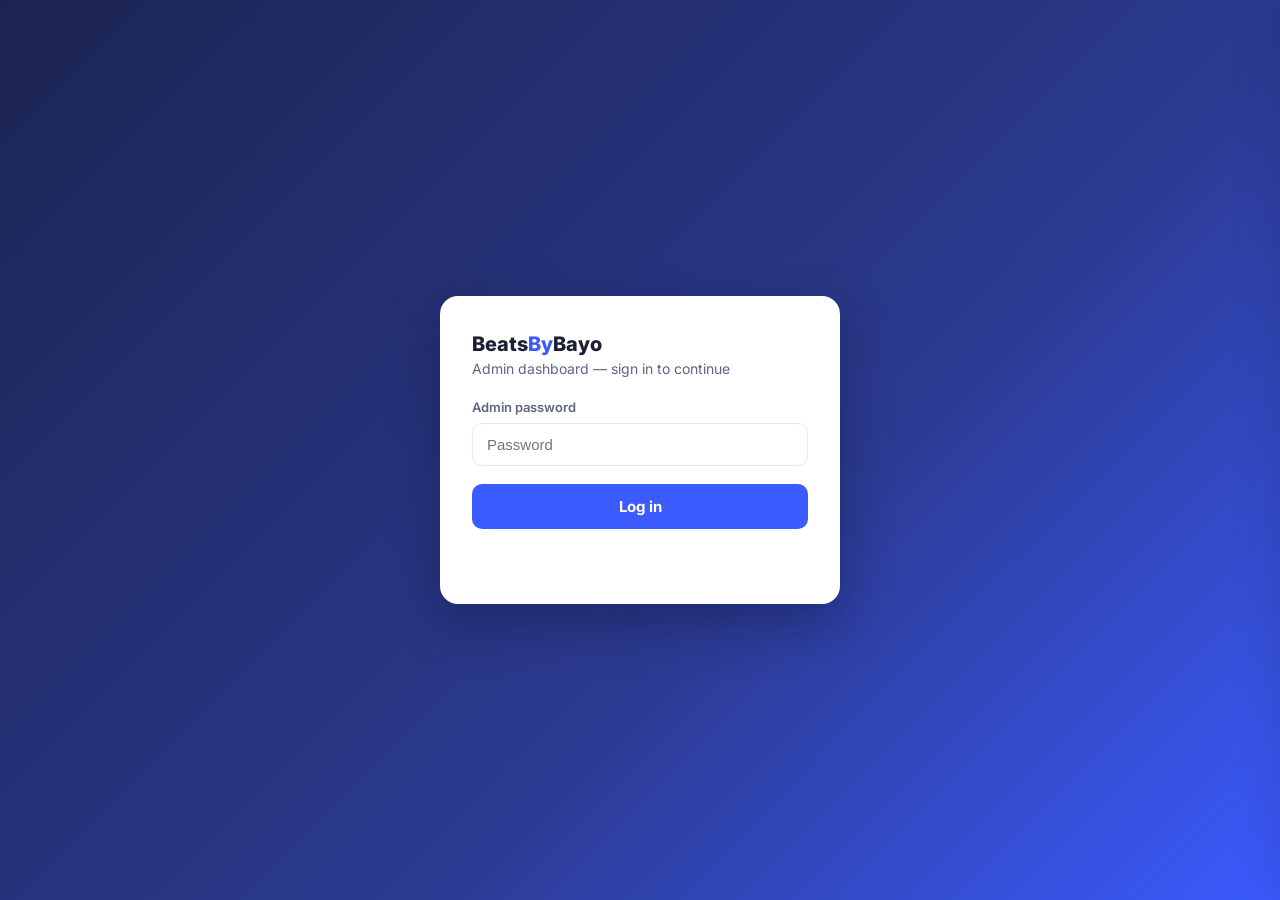
<file: static/admin.html>
<!DOCTYPE html>
<html lang="en">
<head>
  <meta charset="UTF-8" />
  <meta name="viewport" content="width=device-width, initial-scale=1.0" />
  <meta name="robots" content="noindex,nofollow" />
  <title>Admin · BeatsByBayo</title>
  <link rel="preconnect" href="https://fonts.googleapis.com" />
  <link rel="preconnect" href="https://fonts.gstatic.com" crossorigin />
  <link href="https://fonts.googleapis.com/css2?family=Inter:wght@400;500;600;700;800&display=swap" rel="stylesheet" />
  <style>
    :root {
      --bg: #eef1f8;
      --card: #ffffff;
      --sidebar: #1c2452;
      --sidebar-2: #141a3e;
      --primary: #3b5bff;
      --primary-dark: #2b44d6;
      --cyan: #06b6d4;
      --ink: #1a1f36;
      --muted: #5d6584;
      --faint: #9aa1bd;
      --border: #e6e9f4;
      --green: #22b573;
      --amber: #f0a202;
      --red: #e5484d;
      --radius: 14px;
      --shadow: 0 2px 14px rgba(28, 36, 82, .07);
    }
    * { box-sizing: border-box; }
    html, body { margin: 0; padding: 0; }
    body { font-family: 'Inter', -apple-system, 'Segoe UI', sans-serif; background: var(--bg); color: var(--ink); -webkit-font-smoothing: antialiased; }
    button { font-family: inherit; }

    /* ---------- Login ---------- */
    #loginView { min-height: 100dvh; display: flex; align-items: center; justify-content: center; padding: 24px; background: linear-gradient(135deg, #1c2452 0%, #2b3a8f 60%, #3b5bff 100%); }
    #loginView[hidden] { display: none; }
    .login-card { width: min(400px, 100%); background: #fff; border-radius: 18px; padding: 36px 32px; box-shadow: 0 18px 50px rgba(10, 16, 50, .35); }
    .login-card .brand { font-weight: 800; font-size: 20px; margin-bottom: 4px; }
    .login-card .brand span { color: var(--primary); }
    .login-card p.sub { color: var(--muted); font-size: 14px; margin: 0 0 22px; }
    .login-card label { display: grid; gap: 8px; font-size: 13px; font-weight: 600; color: var(--muted); }
    .login-card input { border: 1.5px solid var(--border); border-radius: 10px; padding: 12px 14px; font-size: 15px; width: 100%; }
    .login-card input:focus { outline: none; border-color: var(--primary); box-shadow: 0 0 0 3px rgba(59,91,255,.14); }
    .login-btn { width: 100%; margin-top: 18px; background: var(--primary); color: #fff; border: none; border-radius: 10px; padding: 13px; font-size: 15px; font-weight: 700; cursor: pointer; }
    .login-btn:hover { background: var(--primary-dark); }
    .err-msg { color: var(--red); font-size: 13px; margin-top: 10px; min-height: 1.2em; }

    /* ---------- App shell ---------- */
    #dashView { display: flex; min-height: 100dvh; }
    #dashView[hidden] { display: none; }
    .sidebar { width: 232px; flex-shrink: 0; background: linear-gradient(180deg, var(--sidebar) 0%, var(--sidebar-2) 100%); color: #cdd3f5; display: flex; flex-direction: column; position: sticky; top: 0; height: 100dvh; }
    .side-brand { padding: 24px 22px 18px; font-weight: 800; font-size: 18px; color: #fff; letter-spacing: -.01em; }
    .side-brand span { color: #7c8bff; }
    .side-brand small { display: block; font-size: 11px; font-weight: 600; color: #8b93c9; letter-spacing: .12em; text-transform: uppercase; margin-top: 2px; }
    .side-nav { display: flex; flex-direction: column; gap: 4px; padding: 6px 12px; flex: 1; }
    .tab-btn { display: flex; align-items: center; gap: 12px; width: 100%; text-align: left; background: none; border: none; color: #aab1e0; font-size: 14px; font-weight: 600; padding: 11px 12px; border-radius: 10px; cursor: pointer; transition: all .15s ease; }
    .tab-btn svg { width: 19px; height: 19px; flex-shrink: 0; opacity: .85; }
    .tab-btn:hover { background: rgba(255,255,255,.07); color: #fff; }
    .tab-btn.active { background: var(--primary); color: #fff; box-shadow: 0 6px 16px rgba(59,91,255,.4); }
    .tab-btn .count { margin-left: auto; min-width: 22px; text-align: center; padding: 1px 7px; border-radius: 999px; font-size: 11px; font-weight: 700; background: rgba(255,255,255,.14); color: #fff; }
    .tab-btn.active .count { background: rgba(255,255,255,.25); }
    .side-foot { padding: 14px 12px 20px; display: flex; flex-direction: column; gap: 4px; border-top: 1px solid rgba(255,255,255,.09); }
    .side-link { display: flex; align-items: center; gap: 12px; background: none; border: none; color: #8b93c9; font-size: 13.5px; font-weight: 600; padding: 10px 12px; border-radius: 10px; cursor: pointer; text-align: left; width: 100%; }
    .side-link:hover { color: #fff; background: rgba(255,255,255,.06); }
    .side-link svg { width: 18px; height: 18px; }

    .main { flex: 1; min-width: 0; display: flex; flex-direction: column; }
    .topbar { background: var(--card); border-bottom: 1px solid var(--border); padding: 14px 28px; display: flex; align-items: center; justify-content: space-between; gap: 16px; position: sticky; top: 0; z-index: 20; }
    .topbar .rev-label { font-size: 12px; font-weight: 600; color: var(--muted); text-transform: uppercase; letter-spacing: .08em; }
    .topbar .rev-total { font-size: 24px; font-weight: 800; letter-spacing: -.02em; }
    .topbar .rev-total span { font-size: 13px; font-weight: 600; color: var(--faint); }
    .top-right { display: flex; align-items: center; gap: 16px; }
    .bell { position: relative; background: #f1f3fb; border: none; width: 40px; height: 40px; border-radius: 12px; cursor: pointer; display: flex; align-items: center; justify-content: center; }
    .bell svg { width: 19px; height: 19px; stroke: var(--muted); }
    .bell .dot { position: absolute; top: 8px; right: 9px; min-width: 17px; height: 17px; padding: 0 4px; border-radius: 999px; background: var(--red); color: #fff; font-size: 10px; font-weight: 700; display: flex; align-items: center; justify-content: center; }
    .user-chip { display: flex; align-items: center; gap: 10px; }
    .avatar { width: 40px; height: 40px; border-radius: 12px; background: linear-gradient(135deg, var(--primary), var(--cyan)); color: #fff; font-weight: 800; display: flex; align-items: center; justify-content: center; font-size: 16px; }
    .user-chip .nm { font-size: 14px; font-weight: 700; }
    .user-chip .rl { font-size: 11px; color: var(--faint); font-weight: 600; }
    .demo-badge { display: inline-block; padding: 3px 10px; border-radius: 999px; font-size: 11px; font-weight: 700; background: rgba(6,182,212,.12); color: #0891b2; border: 1px solid rgba(6,182,212,.4); }

    .content { padding: 24px 28px 48px; max-width: 1240px; width: 100%; margin: 0 auto; }
    .tab-panel { display: none; }
    .tab-panel.active { display: block; animation: fadeUp .2s ease; }
    @keyframes fadeUp { from { opacity: 0; transform: translateY(6px); } to { opacity: 1; transform: none; } }

    .card { background: var(--card); border: 1px solid var(--border); border-radius: var(--radius); box-shadow: var(--shadow); padding: 22px; margin-bottom: 20px; }
    .card h2 { margin: 0 0 16px; font-size: 16px; font-weight: 700; letter-spacing: -.01em; }
    .empty { color: var(--faint); font-size: 13.5px; }
    .hint { color: var(--faint); font-size: 12.5px; margin-top: 12px; }
    .section-label { font-size: 11px; text-transform: uppercase; letter-spacing: .1em; color: var(--faint); font-weight: 700; margin: 22px 0 12px; }
    .section-label:first-child { margin-top: 0; }

    /* Pipeline steps (like Verification Status) */
    .pipeline { display: flex; align-items: flex-start; }
    .pstep { flex: 1; text-align: center; position: relative; padding: 0 8px; }
    .pstep::before { content: ''; position: absolute; top: 17px; left: -50%; width: 100%; height: 2px; background: var(--border); z-index: 0; }
    .pstep:first-child::before { display: none; }
    .pstep.done::before { background: #c9ecda; }
    .pdot { width: 36px; height: 36px; border-radius: 50%; margin: 0 auto 8px; display: flex; align-items: center; justify-content: center; font-weight: 800; font-size: 14px; position: relative; z-index: 1; background: #ffe9e9; color: var(--red); border: 2px solid #ffc9c9; }
    .pstep.done .pdot { background: #e5f7ee; color: var(--green); border-color: #b9e8cf; }
    .pstep.done:last-child .pdot { background: var(--green); border-color: var(--green); color: #fff; }
    .pnum { font-size: 19px; font-weight: 800; }
    .plbl { font-size: 12px; color: var(--muted); font-weight: 600; margin-top: 2px; }

    /* Stat cards (like Gateway Balance / Money In / Out) */
    .stats-row { display: grid; grid-template-columns: repeat(auto-fit, minmax(170px, 1fr)); gap: 16px; margin-bottom: 20px; }
    .stat { background: var(--card); border: 1px solid var(--border); border-radius: var(--radius); box-shadow: var(--shadow); padding: 18px 20px; }
    .stat .num { font-size: 26px; font-weight: 800; letter-spacing: -.02em; }
    .stat .lbl { font-size: 12px; color: var(--muted); font-weight: 600; margin-top: 4px; }
    .stat.good .num { color: var(--green); }
    .stat.warn .num { color: var(--amber); }
    .stat.info .num { color: var(--primary); }

    /* Two-column grid: chart + recent payments */
    .grid-2 { display: grid; grid-template-columns: 1.6fr 1fr; gap: 20px; margin-bottom: 20px; }
    .grid-2 > .card { margin-bottom: 0; }

    /* Chart */
    .chart { display: flex; align-items: flex-end; gap: 10px; height: 168px; padding-top: 8px; }
    .bar-col { flex: 1; display: flex; flex-direction: column; align-items: center; justify-content: flex-end; gap: 6px; min-width: 0; height: 100%; }
    .bar { width: 100%; max-width: 46px; border-radius: 7px 7px 3px 3px; background: linear-gradient(180deg, #5b78ff, var(--primary)); min-height: 4px; }
    .bar-lbl { font-size: 11px; color: var(--faint); font-weight: 600; }
    .bar-val { font-size: 11px; color: var(--muted); font-weight: 700; }

    /* Recent payments (like Invoice Details) */
    .inv-row { display: flex; align-items: center; justify-content: space-between; gap: 12px; padding: 12px 4px; border-bottom: 1px solid var(--border); cursor: pointer; border-radius: 8px; }
    .inv-row:last-child { border-bottom: none; }
    .inv-row:hover { background: #f7f9fe; }
    .inv-row .t1 { font-size: 13.5px; font-weight: 700; }
    .inv-row .t2 { font-size: 12px; color: var(--faint); font-weight: 500; margin-top: 2px; }

    /* Pills */
    .pill { display: inline-block; padding: 4px 12px; border-radius: 999px; font-size: 12px; font-weight: 700; white-space: nowrap; }
    .pill.paid, .pill.sent, .pill.booked { background: rgba(59,91,255,.12); color: var(--primary); }
    .pill.pending, .pill.new { background: rgba(240,162,2,.14); color: #b97a00; }
    .pill.fail { background: rgba(229,72,77,.1); color: var(--red); }
    .pill.skip, .pill.none { background: #eef0f7; color: var(--faint); }
    .pill.good { background: rgba(34,181,115,.12); color: var(--green); }

    /* Quick links */
    .qlinks { display: grid; grid-template-columns: repeat(auto-fit, minmax(110px, 1fr)); gap: 12px; }
    .qlink { background: #f7f9fe; border: 1px solid var(--border); border-radius: 12px; padding: 16px 8px 12px; cursor: pointer; display: flex; flex-direction: column; align-items: center; gap: 9px; font-size: 12.5px; font-weight: 600; color: var(--ink); transition: all .15s ease; }
    .qlink:hover { border-color: var(--primary); box-shadow: var(--shadow); transform: translateY(-1px); }
    .qlink svg { width: 24px; height: 24px; stroke: var(--primary); }

    /* Table (like transactions table) */
    .table-wrap { overflow-x: auto; }
    table { width: 100%; border-collapse: collapse; font-size: 13.5px; }
    th, td { text-align: left; padding: 11px 12px; border-bottom: 1px solid var(--border); }
    th { color: var(--faint); font-weight: 700; font-size: 11px; text-transform: uppercase; letter-spacing: .08em; }
    tbody tr { cursor: pointer; }
    tbody tr:hover td { background: #f7f9fe; }
    tbody tr:last-child td { border-bottom: none; }
    td .who { display: flex; align-items: center; gap: 10px; font-weight: 600; }
    td .who .mini-av { width: 30px; height: 30px; border-radius: 50%; background: linear-gradient(135deg, #dfe6ff, #f0f4ff); color: var(--primary); font-size: 12px; font-weight: 800; display: flex; align-items: center; justify-content: center; flex-shrink: 0; }

    /* Inquiry cards */
    .toolbar { display: flex; gap: 10px; margin-bottom: 16px; flex-wrap: wrap; }
    .toolbar input[type="search"], .toolbar select { border: 1.5px solid var(--border); border-radius: 10px; padding: 10px 14px; font-size: 14px; background: #fff; color: var(--ink); }
    .toolbar input[type="search"] { flex: 1; min-width: 180px; }
    .toolbar input:focus, .toolbar select:focus { outline: none; border-color: var(--primary); }
    .inq { border: 1px solid var(--border); border-radius: 12px; padding: 16px 18px; margin-bottom: 10px; background: #fff; cursor: pointer; transition: all .15s ease; box-shadow: var(--shadow); }
    .inq:hover { border-color: var(--primary); transform: translateY(-1px); }
    .inq-top { display: flex; justify-content: space-between; align-items: flex-start; gap: 12px; }
    .inq-top h3 { font-size: 15px; margin: 0; font-weight: 700; }
    .inq-top .pills { display: flex; gap: 6px; flex-shrink: 0; }
    .inq p { font-size: 13px; color: var(--muted); margin: 5px 0 0; }

    /* Drawer */
    .drawer-overlay { position: fixed; inset: 0; background: rgba(20, 26, 62, .45); opacity: 0; pointer-events: none; transition: opacity .2s ease; z-index: 60; }
    .drawer-overlay.open { opacity: 1; pointer-events: auto; }
    .drawer { position: fixed; top: 0; right: 0; height: 100dvh; width: min(440px, 94vw); background: #fff; z-index: 61; transform: translateX(102%); transition: transform .22s ease; display: flex; flex-direction: column; box-shadow: -12px 0 40px rgba(20,26,62,.18); }
    .drawer.open { transform: none; }
    .drawer-head { display: flex; justify-content: space-between; align-items: flex-start; gap: 12px; padding: 22px 24px; border-bottom: 1px solid var(--border); }
    .drawer-head h3 { margin: 0; font-size: 18px; font-weight: 800; }
    .drawer-close { background: #f1f3fb; border: none; color: var(--muted); font-size: 20px; cursor: pointer; line-height: 1; width: 34px; height: 34px; border-radius: 10px; }
    .drawer-close:hover { color: var(--ink); }
    .drawer-body { padding: 22px 24px; overflow-y: auto; flex: 1; }
    .kv { display: grid; grid-template-columns: 108px 1fr; gap: 8px 12px; font-size: 13.5px; margin-bottom: 18px; }
    .kv dt { color: var(--faint); font-weight: 600; }
    .kv dd { margin: 0; color: var(--ink); overflow-wrap: anywhere; font-weight: 500; }
    .drawer-actions { display: flex; flex-wrap: wrap; gap: 8px; margin-top: 16px; }

    /* Buttons */
    .act-btn { font-size: 13.5px; font-weight: 600; padding: 9px 16px; border-radius: 10px; cursor: pointer; border: 1.5px solid var(--border); background: #fff; color: var(--ink); transition: all .15s ease; }
    .act-btn:hover { border-color: var(--primary); color: var(--primary); }
    .act-btn.primary { background: var(--primary); border-color: var(--primary); color: #fff; }
    .act-btn.primary:hover { background: var(--primary-dark); color: #fff; }
    .act-btn.good { background: rgba(34,181,115,.1); color: var(--green); border-color: rgba(34,181,115,.4); }
    .act-btn.approve { background: rgba(34,181,115,.1); color: var(--green); border-color: rgba(34,181,115,.4); }
    .act-btn.reject, .act-btn.danger { background: rgba(229,72,77,.07); color: var(--red); border-color: rgba(229,72,77,.35); }
    .act-btn:disabled { opacity: .5; cursor: default; }

    /* Payments */
    .pay-row { display: flex; align-items: center; justify-content: space-between; gap: 12px; flex-wrap: wrap; border: 1px solid var(--border); border-radius: 12px; padding: 16px 18px; margin-bottom: 10px; background: #fff; box-shadow: var(--shadow); }
    .pay-row .info h3 { margin: 0 0 6px; font-size: 15px; font-weight: 700; }
    .pay-row .info p { margin: 0; font-size: 13px; color: var(--muted); display: flex; gap: 8px; align-items: center; flex-wrap: wrap; }
    .pay-row .row-actions { display: flex; gap: 8px; align-items: center; flex-wrap: wrap; }

    /* Reviews */
    .rev { border: 1px solid var(--border); border-radius: 12px; padding: 16px 18px; margin-bottom: 10px; background: #fff; box-shadow: var(--shadow); }
    .rev.pending { border-color: rgba(240,162,2,.55); }
    .rev h3 { font-size: 15px; margin: 0 0 6px; display: flex; gap: 8px; align-items: center; flex-wrap: wrap; font-weight: 700; }
    .rev .stars { color: var(--amber); letter-spacing: 1px; }
    .rev p { font-size: 13.5px; color: var(--muted); margin: 5px 0; }
    .rev .quote-text { color: var(--ink); }
    .rev .actions { display: flex; gap: 8px; margin-top: 12px; flex-wrap: wrap; }
    .copy-link { font-size: 13.5px; font-weight: 600; color: var(--primary); cursor: pointer; background: none; border: none; text-decoration: underline; padding: 0; }

    /* Booked dates */
    .booked-bar { display: flex; flex-wrap: wrap; gap: 10px; }
    .booked-chip { display: inline-flex; align-items: center; gap: 8px; background: rgba(34,181,115,.1); color: #15803d; border: 1px solid rgba(34,181,115,.4); padding: 7px 8px 7px 14px; border-radius: 999px; font-size: 13.5px; font-weight: 600; }
    .booked-chip button { background: none; border: none; color: #15803d; cursor: pointer; font-size: 16px; line-height: 1; padding: 2px 7px; border-radius: 50%; }
    .booked-chip button:hover { background: rgba(229,72,77,.15); color: var(--red); }

    .retainer-line { margin: 0 0 16px; font-size: 15px; }

    /* Modal */
    .modal-overlay { position: fixed; inset: 0; background: rgba(20,26,62,.5); z-index: 70; display: none; align-items: center; justify-content: center; padding: 16px; }
    .modal-overlay.open { display: flex; }
    .modal { width: min(480px, 100%); background: #fff; border-radius: 16px; box-shadow: 0 24px 70px rgba(20,26,62,.3); animation: fadeUp .18s ease; max-height: 90dvh; overflow-y: auto; }
    .modal-head { padding: 22px 24px 0; }
    .modal-head h3 { margin: 0; font-size: 17px; font-weight: 800; }
    .modal-body { padding: 14px 24px; font-size: 14px; color: var(--muted); }
    .modal-body .field { display: grid; gap: 6px; margin-bottom: 14px; }
    .modal-body .field label { font-size: 11px; text-transform: uppercase; letter-spacing: .07em; color: var(--faint); font-weight: 700; }
    .modal-body input, .modal-body select { border: 1.5px solid var(--border); border-radius: 10px; padding: 10px 12px; color: var(--ink); font-size: 15px; width: 100%; }
    .modal-body input:focus, .modal-body select:focus { outline: none; border-color: var(--primary); }
    .modal-body .field-err { color: var(--red); font-size: 12px; min-height: 1em; }
    .modal-foot { display: flex; justify-content: flex-end; gap: 8px; padding: 0 24px 22px; flex-wrap: wrap; }
    .pay-url-box { background: #f4f6ff; border: 1px solid rgba(59,91,255,.3); border-radius: 10px; padding: 10px 12px; word-break: break-all; font-size: 12px; color: var(--primary); margin: 12px 0; max-height: 5em; overflow: auto; font-weight: 600; }

    @media (max-width: 900px) {
      .grid-2 { grid-template-columns: 1fr; }
    }
    @media (max-width: 760px) {
      #dashView { flex-direction: column; }
      .sidebar { width: 100%; height: auto; position: static; flex-direction: row; align-items: center; padding: 0 8px; overflow-x: auto; }
      .side-brand { padding: 14px 10px; white-space: nowrap; }
      .side-brand small { display: none; }
      .side-nav { flex-direction: row; padding: 8px 4px; }
      .tab-btn { white-space: nowrap; padding: 9px 12px; }
      .tab-btn .lbl { display: none; }
      .side-foot { flex-direction: row; border-top: none; padding: 8px 4px; }
      .content { padding: 16px 14px 40px; }
      .topbar { padding: 12px 16px; }
      .user-chip .who-txt { display: none; }
    }
  </style>
</head>
<body>
  <!-- Login view -->
  <div id="loginView">
    <div class="login-card">
      <div class="brand">Beats<span>By</span>Bayo</div>
      <p class="sub">Admin dashboard — sign in to continue</p>
      <label>Admin password
        <input type="password" id="pw" placeholder="Password" autocomplete="current-password" />
      </label>
      <button class="login-btn" id="loginBtn">Log in</button>
      <p class="err-msg" id="loginErr"></p>
    </div>
  </div>

  <!-- Dashboard -->
  <div id="dashView" hidden>
    <aside class="sidebar">
      <div class="side-brand">Beats<span>By</span>Bayo<small>Admin</small></div>
      <nav class="side-nav" aria-label="Admin sections">
        <button class="tab-btn active" data-tab="overview">
          <svg viewBox="0 0 24 24" fill="none" stroke="currentColor" stroke-width="2" stroke-linecap="round"><rect x="3" y="3" width="7" height="7" rx="1.5"/><rect x="14" y="3" width="7" height="7" rx="1.5"/><rect x="3" y="14" width="7" height="7" rx="1.5"/><rect x="14" y="14" width="7" height="7" rx="1.5"/></svg>
          <span class="lbl">Overview</span>
        </button>
        <button class="tab-btn" data-tab="inquiries">
          <svg viewBox="0 0 24 24" fill="none" stroke="currentColor" stroke-width="2" stroke-linecap="round"><path d="M22 12h-6l-2 3h-4l-2-3H2"/><path d="M5.5 5.1L2 12v6a2 2 0 002 2h16a2 2 0 002-2v-6l-3.5-6.9A2 2 0 0016.7 4H7.3a2 2 0 00-1.8 1.1z"/></svg>
          <span class="lbl">Inquiries</span><span class="count" id="countInq">0</span>
        </button>
        <button class="tab-btn" data-tab="payments">
          <svg viewBox="0 0 24 24" fill="none" stroke="currentColor" stroke-width="2" stroke-linecap="round"><rect x="2" y="5" width="20" height="14" rx="2"/><path d="M2 10h20"/></svg>
          <span class="lbl">Payments</span><span class="count" id="countPay">0</span>
        </button>
        <button class="tab-btn" data-tab="reviews">
          <svg viewBox="0 0 24 24" fill="none" stroke="currentColor" stroke-width="2" stroke-linecap="round" stroke-linejoin="round"><path d="M12 2l3.1 6.3 6.9 1-5 4.9 1.2 6.8L12 17.8 5.8 21l1.2-6.8-5-4.9 6.9-1z"/></svg>
          <span class="lbl">Reviews</span><span class="count" id="countRev">0</span>
        </button>
        <button class="tab-btn" data-tab="dates">
          <svg viewBox="0 0 24 24" fill="none" stroke="currentColor" stroke-width="2" stroke-linecap="round"><rect x="3" y="4" width="18" height="18" rx="2"/><path d="M16 2v4M8 2v4M3 10h18"/></svg>
          <span class="lbl">Booked Dates</span>
        </button>
        <button class="tab-btn" data-tab="pricing">
          <svg viewBox="0 0 24 24" fill="none" stroke="currentColor" stroke-width="2" stroke-linecap="round" stroke-linejoin="round"><path d="M20.6 13.4L13.4 20.6a2 2 0 01-2.8 0L2 12V2h10l8.6 8.6a2 2 0 010 2.8z"/><circle cx="7.5" cy="7.5" r="1.5"/></svg>
          <span class="lbl">Pricing</span>
        </button>
      </nav>
      <div class="side-foot">
        <button class="side-link" id="viewSiteBtn">
          <svg viewBox="0 0 24 24" fill="none" stroke="currentColor" stroke-width="2" stroke-linecap="round"><circle cx="12" cy="12" r="10"/><path d="M2 12h20M12 2a15.3 15.3 0 014 10 15.3 15.3 0 01-4 10 15.3 15.3 0 01-4-10 15.3 15.3 0 014-10z"/></svg>
          View website
        </button>
        <button class="side-link" id="logoutBtn" hidden>
          <svg viewBox="0 0 24 24" fill="none" stroke="currentColor" stroke-width="2" stroke-linecap="round"><path d="M9 21H5a2 2 0 01-2-2V5a2 2 0 012-2h4M16 17l5-5-5-5M21 12H9"/></svg>
          Log out
        </button>
      </div>
    </aside>

    <div class="main">
      <header class="topbar">
        <div>
          <div class="rev-label">Total revenue collected <span class="demo-badge" id="demoBadge" hidden>Demo preview</span></div>
          <div class="rev-total" id="topRevenue">$0.00 <span>all time</span></div>
        </div>
        <div class="top-right">
          <button class="bell" id="bellBtn" aria-label="Reviews awaiting approval">
            <svg viewBox="0 0 24 24" fill="none" stroke-width="2" stroke-linecap="round"><path d="M18 8a6 6 0 00-12 0c0 7-3 9-3 9h18s-3-2-3-9"/><path d="M13.7 21a2 2 0 01-3.4 0"/></svg>
            <span class="dot" id="bellBadge" hidden>0</span>
          </button>
          <div class="user-chip">
            <div class="avatar">B</div>
            <div class="who-txt"><div class="nm">Bayo</div><div class="rl">Admin</div></div>
          </div>
        </div>
      </header>

      <main class="content">
        <!-- OVERVIEW -->
        <section class="tab-panel active" id="panel-overview">
          <div class="card">
            <h2>Booking pipeline</h2>
            <div class="pipeline" id="pipeline"></div>
          </div>

          <div class="stats-row" id="stats"></div>

          <div class="grid-2">
            <div class="card">
              <h2>Inquiries by month</h2>
              <div class="chart" id="chart"></div>
            </div>
            <div class="card">
              <h2>Recent payments</h2>
              <div id="recentPayments"></div>
            </div>
          </div>

          <div class="card">
            <h2>Quick links</h2>
            <div class="qlinks">
              <button class="qlink" data-ql="pay">
                <svg viewBox="0 0 24 24" fill="none" stroke-width="2" stroke-linecap="round"><rect x="2" y="5" width="20" height="14" rx="2"/><path d="M2 10h20M6 15h4"/></svg>
                New payment
              </button>
              <button class="qlink" data-ql="review">
                <svg viewBox="0 0 24 24" fill="none" stroke="currentColor" stroke-width="2" stroke-linecap="round" stroke-linejoin="round"><path d="M12 2l3.1 6.3 6.9 1-5 4.9 1.2 6.8L12 17.8 5.8 21l1.2-6.8-5-4.9 6.9-1z"/></svg>
                Request review
              </button>
              <button class="qlink" data-ql="dates">
                <svg viewBox="0 0 24 24" fill="none" stroke="currentColor" stroke-width="2" stroke-linecap="round"><rect x="3" y="4" width="18" height="18" rx="2"/><path d="M16 2v4M8 2v4M3 10h18M12 14v4M10 16h4"/></svg>
                Booked dates
              </button>
              <button class="qlink" data-ql="site">
                <svg viewBox="0 0 24 24" fill="none" stroke="currentColor" stroke-width="2" stroke-linecap="round"><circle cx="12" cy="12" r="10"/><path d="M2 12h20M12 2a15.3 15.3 0 014 10 15.3 15.3 0 01-4 10 15.3 15.3 0 01-4-10 15.3 15.3 0 014-10z"/></svg>
                View website
              </button>
              <button class="qlink" data-ql="pricing">
                <svg viewBox="0 0 24 24" fill="none" stroke="currentColor" stroke-width="2" stroke-linecap="round" stroke-linejoin="round"><path d="M20.6 13.4L13.4 20.6a2 2 0 01-2.8 0L2 12V2h10l8.6 8.6a2 2 0 010 2.8z"/><circle cx="7.5" cy="7.5" r="1.5"/></svg>
                Pricing
              </button>
              <button class="qlink" data-ql="refresh">
                <svg viewBox="0 0 24 24" fill="none" stroke="currentColor" stroke-width="2" stroke-linecap="round" stroke-linejoin="round"><path d="M23 4v6h-6M1 20v-6h6"/><path d="M3.5 9a9 9 0 0114.9-3.4L23 10M1 14l4.6 4.4A9 9 0 0020.5 15"/></svg>
                Refresh data
              </button>
            </div>
          </div>

          <div class="card">
            <h2>Latest inquiries</h2>
            <div class="table-wrap"><table>
              <thead><tr><th>Client</th><th>Event date</th><th>Package</th><th>Status</th></tr></thead>
              <tbody id="latestTable"></tbody>
            </table></div>
          </div>
        </section>

        <!-- INQUIRIES -->
        <section class="tab-panel" id="panel-inquiries">
          <div class="toolbar">
            <input type="search" id="inqSearch" placeholder="Search name, email, event type, venue…" aria-label="Search inquiries" />
            <select id="inqFilter" aria-label="Filter inquiries">
              <option value="all">All inquiries</option>
              <option value="new">New (not booked)</option>
              <option value="booked">Booked</option>
            </select>
          </div>
          <div id="inquiries"></div>
        </section>

        <!-- PAYMENTS -->
        <section class="tab-panel" id="panel-payments">
          <div id="payments"></div>
          <p class="hint">Payment links are created from an inquiry — open any inquiry for the "Create payment link" action. Amounts stay admin-only and never appear on the public site.</p>
        </section>

        <!-- REVIEWS -->
        <section class="tab-panel" id="panel-reviews">
          <div class="card">
            <div style="display:flex;justify-content:space-between;align-items:center;gap:12px;flex-wrap:wrap;margin-bottom:6px">
              <h2 style="margin:0">Reviews</h2>
              <button class="copy-link" id="copyReviewLink">Copy review link to share</button>
            </div>
            <p class="empty" id="reviewsDesc" style="margin-bottom:6px"></p>
            <div class="section-label">Awaiting approval</div>
            <div id="reviewsPending"></div>
            <div class="section-label">Published</div>
            <div id="reviewsApproved"></div>
          </div>
        </section>

        <!-- BOOKED DATES -->
        <section class="tab-panel" id="panel-dates">
          <div class="card">
            <h2>Booked dates</h2>
            <p class="empty" style="margin-bottom:16px">Dates you've confirmed as booked — hidden from public availability. Click × on a date to unmark it. To add a date, open the inquiry and choose "Mark as booked".</p>
            <div class="booked-bar" id="bookedBar"></div>
          </div>
        </section>

        <!-- PRICING -->
        <section class="tab-panel" id="panel-pricing">
          <div class="card">
            <h2>Full pricing <span style="font-size:11px;color:var(--faint);font-weight:600">admin only</span></h2>
            <div id="pricing"></div>
          </div>
        </section>
      </main>
    </div>
  </div>

  <!-- Inquiry detail drawer -->
  <div class="drawer-overlay" id="drawerOverlay"></div>
  <aside class="drawer" id="drawer" role="dialog" aria-modal="true" aria-label="Inquiry details">
    <div class="drawer-head">
      <h3 id="drawerTitle">Inquiry</h3>
      <button class="drawer-close" id="drawerClose" aria-label="Close details">×</button>
    </div>
    <div class="drawer-body" id="drawerBody"></div>
  </aside>

  <!-- Modal -->
  <div class="modal-overlay" id="modalOverlay">
    <div class="modal" role="dialog" aria-modal="true" aria-labelledby="modalTitle">
      <div class="modal-head"><h3 id="modalTitle"></h3></div>
      <div class="modal-body" id="modalBody"></div>
      <div class="modal-foot" id="modalFoot"></div>
    </div>
  </div>

  <script>
    /* ================= BeatsByBayo admin dashboard =================
       Same API contract as the original admin page — no new endpoints:
       POST /api/admin/login, GET /api/admin/inquiries,
       POST /api/admin/inquiries/:id/booked,
       POST /api/admin/inquiries/:id/payment-link,
       GET  /api/admin/inquiries/:id/payment-status,
       GET  /api/admin/testimonials,
       POST /api/admin/testimonials/:id/approve|reject
       ?demo=1 runs a fully client-side preview with mock data. */
    var DEMO = /[?&]demo=1/.test(location.search);
    var API = '';
    var token = '';
    var state = { inquiries: [], reviews: [], pricing: null };

    /* ---------- helpers ---------- */
    function $(id) { return document.getElementById(id); }
    function esc(s) { var d = document.createElement('div'); d.textContent = (s == null ? '' : String(s)); return d.innerHTML; }
    function attr(s) { return String(s == null ? '' : s).replace(/&/g, '&amp;').replace(/"/g, '&quot;').replace(/</g, '&lt;'); }
    function fmtCents(c) { c = +c || 0; return '$' + (c / 100).toFixed(2).replace(/\B(?=(\d{3})+(?!\d))/, ','); }
    function fmtMoneyShort(c) { c = +c || 0; return '$' + Math.round(c / 100).toString().replace(/\B(?=(\d{3})+(?!\d))/, ','); }
    function fmtDT(iso) { try { var d = new Date(iso); return isNaN(d) ? (iso || '—') : d.toLocaleString(); } catch (e) { return iso || '—'; } }
    function isBooked(i) { return String(i.booked) === '1'; }
    function payInfo(i) {
      if (!i.stripe_session_id) return { cls: 'none', label: 'No link' };
      var st = (i.payment_status || '').toLowerCase();
      if (st === 'paid') return { cls: 'paid', label: 'Paid' };
      return { cls: 'pending', label: st ? ('Pending · ' + st) : 'Pending' };
    }
    function notifyPill(status) {
      var s = (status || '').toLowerCase(), cls = 'skip', label = status || '—';
      if (s.indexOf('sent:') === 0 || s === 'sent') { cls = 'sent'; label = 'Delivered'; }
      else if (s.indexOf('fail') === 0 || s.indexOf('error') === 0) { cls = 'fail'; label = 'Failed'; }
      else if (s.indexOf('skip') === 0 || s.indexOf('not_config') === 0) { cls = 'skip'; label = 'Not set up'; }
      return '<span class="pill ' + cls + '">' + esc(label) + '</span>';
    }
    function starStr(n) { n = +n || 0; if (n < 0) n = 0; if (n > 5) n = 5; return '★'.repeat(n) + '☆'.repeat(5 - n); }
    function reviewLink() { return window.location.origin + '/review.html'; }
    function initials(name) { var p = String(name || '?').trim().split(/\s+/); return (p[0].charAt(0) + (p.length > 1 ? p[p.length - 1].charAt(0) : '')).toUpperCase(); }

    /* ---------- API layer (demo-aware) ---------- */
    function api(path, opts) {
      opts = opts || {};
      if (DEMO) return demoApi(path, opts);
      var headers = opts.headers || {};
      if (token) headers['Authorization'] = 'Bearer ' + token;
      return fetch(API + path, { method: opts.method || 'GET', headers: headers, body: opts.body })
        .then(function (r) { return r.json().then(function (d) { return { status: r.status, data: d }; }); });
    }

    /* Demo preview: mock backend so the dashboard can be toured without a password. */
    var mockDB = null;
    function buildMockDB() {
      return {
        pricing: {
          retainer: { amount: 200, label: 'booking retainer', note: 'due at signing, applied to your balance' },
          packages: [
            { name: 'Basic', price: 795, hours: 4, includes: 'DJ + MC, pro sound, dance-floor lighting' },
            { name: 'Signature', price: 1195, hours: 6, includes: 'Everything in Basic, plus uplighting and wireless mic' },
            { name: 'Premium', price: 1795, hours: 8, includes: 'Everything in Signature, plus dancing-on-clouds effect' }
          ],
          addons: [
            { name: 'Extra hour', price: 150, note: 'per additional hour', admin_only: false },
            { name: 'Ceremony sound', price: 295, note: 'separate setup for vows', admin_only: false },
            { name: 'Travel fee', price: 100, note: 'outside 50-mile radius', admin_only: true }
          ]
        },
        inquiries: [
          { id: '1', name: 'Alicia Thompson', event_type: 'Wedding', event_date: '2026-11-14', venue: 'The Fillmore Charlotte', email: 'alicia.t@email.com', phone: '(704) 555-0142', guest_count: '150', package: 'Signature', message: 'Outdoor ceremony — need MC for introductions and timeline.', notify_email: 'sent:2026-10-02', notify_sms: 'sent:2026-10-02', notify_autoreply: 'sent:2026-10-02', created_at: '2026-10-02T14:22:00', booked: '1', stripe_session_id: 'cs_demo_1', payment_status: 'paid', payment_amount_cents: 120000, payment_kind: 'deposit', payment_url: 'https://buy.stripe.com/demo_alicia_deposit' },
          { id: '2', name: 'Marcus Webb', event_type: 'Corporate', event_date: '2026-12-05', venue: 'Charlotte Convention Center', email: 'mwebb@company.com', phone: '(704) 555-0188', guest_count: '300', package: 'Premium', message: 'Holiday party. Clean edits only, please.', notify_email: 'sent:2026-10-05', notify_sms: 'skip:not_configured', notify_autoreply: 'sent:2026-10-05', created_at: '2026-10-05T09:41:00', booked: '0', stripe_session_id: 'cs_demo_2', payment_status: 'pending', payment_amount_cents: 150000, payment_kind: 'deposit', payment_url: 'https://buy.stripe.com/demo_marcus_deposit' },
          { id: '3', name: 'Denise Cole', event_type: '50+ Celebration', event_date: '2026-10-24', venue: '', email: 'dcole@email.com', phone: '(704) 555-0119', guest_count: '80', package: 'Basic', message: '', notify_email: 'sent:2026-10-08', notify_sms: 'sent:2026-10-08', notify_autoreply: 'sent:2026-10-08', created_at: '2026-10-08T18:03:00', booked: '0' },
          { id: '4', name: 'Priya Nair', event_type: 'Birthday', event_date: '2026-11-28', venue: 'Private residence', email: 'priya.n@email.com', phone: '(704) 555-0163', guest_count: '60', package: 'Not selected', message: '40th birthday — 90s R&B theme.', notify_email: 'fail:smtp', notify_sms: 'sent:2026-10-09', notify_autoreply: 'sent:2026-10-09', created_at: '2026-10-09T11:15:00', booked: '0' },
          { id: '5', name: 'James Carter', event_type: 'Wedding', event_date: '2026-09-19', venue: 'The Terrace at Cedar Hill', email: 'jcarter@email.com', phone: '(704) 555-0127', guest_count: '120', package: 'Signature', message: '', notify_email: 'sent:2026-08-14', notify_sms: 'sent:2026-08-14', notify_autoreply: 'sent:2026-08-14', created_at: '2026-08-14T16:50:00', booked: '1' },
          { id: '6', name: 'Lena Ortiz', event_type: 'Corporate', event_date: '2026-10-31', venue: 'Camp North End', email: 'lena.ortiz@firm.com', phone: '(704) 555-0195', guest_count: '200', package: 'Premium', message: 'Product launch afterparty.', notify_email: 'sent:2026-09-28', notify_sms: 'sent:2026-09-28', notify_autoreply: 'sent:2026-09-28', created_at: '2026-09-28T13:37:00', booked: '0', stripe_session_id: 'cs_demo_6', payment_status: 'paid', payment_amount_cents: 200000, payment_kind: 'full', payment_url: 'https://buy.stripe.com/demo_lena_full' }
        ],
        reviews: [
          { id: 'r1', name: 'Angela M.', status: 'pending', rating: 5, event_type: 'Wedding', created_at: '2026-10-09T20:14:00', testimonial: 'Bayo had our wedding floor packed from the first dance to the last song. He read the room perfectly — my grandmother and my college friends were out there together!' },
          { id: 'r2', name: 'Derek H.', status: 'pending', rating: 5, event_type: 'Corporate', created_at: '2026-10-07T12:40:00', testimonial: 'Professional from the first call to the final song. Sound was clean, MC work was sharp, and the holiday party crowd loved him.' },
          { id: 'r3', name: 'Sonya W.', status: 'approved', rating: 5, event_type: '50+ Celebration', created_at: '2026-09-15T19:22:00', testimonial: 'He made my mother\u2019s 70th birthday so special. The music brought everyone together \u2014 people are still talking about it.' }
        ]
      };
    }
    function findInq(id) { var l = mockDB.inquiries.filter(function (x) { return String(x.id) === String(id); }); return l[0]; }
    function demoApi(path, opts) {
      if (!mockDB) mockDB = buildMockDB();
      var method = (opts && opts.method) || 'GET';
      var body = {}; try { body = opts.body ? JSON.parse(opts.body) : {}; } catch (e) {}
      function ok(data) { return Promise.resolve({ status: 200, data: data }); }
      var m;
      if (path === '/api/admin/login' && method === 'POST') return ok({ token: 'demo', pricing: mockDB.pricing });
      if (path === '/api/admin/inquiries' && method === 'GET') return ok({ inquiries: mockDB.inquiries });
      if ((m = path.match(/^\/api\/admin\/inquiries\/([^\/]+)\/booked$/)) && method === 'POST') {
        var it = findInq(m[1]); if (it) it.booked = body.booked ? '1' : '0'; return ok({});
      }
      if ((m = path.match(/^\/api\/admin\/inquiries\/([^\/]+)\/payment-link$/)) && method === 'POST') {
        var it2 = findInq(m[1]);
        if (it2) {
          it2.stripe_session_id = 'cs_demo_' + Date.now();
          it2.payment_status = 'pending';
          it2.payment_amount_cents = Math.round((+body.amount || 0) * 100);
          it2.payment_kind = body.kind || 'deposit';
          it2.payment_url = 'https://buy.stripe.com/demo_' + it2.id + '_' + Date.now();
          return ok({ url: it2.payment_url });
        }
        return Promise.resolve({ status: 404, data: { detail: 'Not found' } });
      }
      if ((m = path.match(/^\/api\/admin\/inquiries\/([^\/]+)\/payment-status$/)) && method === 'GET') {
        var it3 = findInq(m[1]);
        if (it3) return ok({ paid: (it3.payment_status || '').toLowerCase() === 'paid', amount_cents: it3.payment_amount_cents, kind: it3.payment_kind, payment_status: it3.payment_status || 'pending' });
        return Promise.resolve({ status: 404, data: { detail: 'Not found' } });
      }
      if (path === '/api/admin/testimonials' && method === 'GET') return ok({ testimonials: mockDB.reviews });
      if ((m = path.match(/^\/api\/admin\/testimonials\/([^\/]+)\/(approve|reject)$/)) && method === 'POST') {
        var rv = mockDB.reviews.filter(function (t) { return String(t.id) === m[1]; })[0];
        if (rv) rv.status = (m[2] === 'approve') ? 'approved' : 'rejected';
        return ok({});
      }
      return Promise.resolve({ status: 404, data: { detail: 'Unknown endpoint (demo)' } });
    }

    /* ---------- modal (replaces all prompt()/alert()) ---------- */
    function openModal(title, bodyHTML, buttons) {
      $('modalTitle').textContent = title;
      $('modalBody').innerHTML = bodyHTML;
      var foot = $('modalFoot'); foot.innerHTML = '';
      (buttons || [{ label: 'Close' }]).forEach(function (b) {
        var btn = document.createElement('button');
        btn.className = 'act-btn ' + (b.kind || '');
        btn.textContent = b.label;
        btn.addEventListener('click', function () { if (b.onClick) b.onClick.call(btn, closeModal, btn); else closeModal(); });
        foot.appendChild(btn);
      });
      $('modalOverlay').classList.add('open');
    }
    function closeModal() { $('modalOverlay').classList.remove('open'); }
    $('modalOverlay').addEventListener('click', function (e) { if (e.target === $('modalOverlay')) closeModal(); });

    function copyText(text) {
      if (navigator.clipboard && navigator.clipboard.writeText) {
        navigator.clipboard.writeText(text).catch(function () { copyFallback(text); });
      } else { copyFallback(text); }
    }
    function copyFallback(text) {
      openModal('Copy this link', '<div class="pay-url-box">' + esc(text) + '</div>', [{ label: 'Done', kind: 'primary' }]);
    }

    /* ---------- tabs ---------- */
    function switchTab(name) {
      var btns = document.querySelectorAll('.tab-btn');
      for (var i = 0; i < btns.length; i++) btns[i].classList.toggle('active', btns[i].getAttribute('data-tab') === name);
      var panels = document.querySelectorAll('.tab-panel');
      for (var j = 0; j < panels.length; j++) panels[j].classList.toggle('active', panels[j].id === 'panel-' + name);
    }
    var tabBtns = document.querySelectorAll('.tab-btn');
    for (var ti = 0; ti < tabBtns.length; ti++) {
      (function (b) { b.addEventListener('click', function () { switchTab(b.getAttribute('data-tab')); }); })(tabBtns[ti]);
    }
    $('viewSiteBtn').addEventListener('click', function () { window.open('/', '_blank'); });

    /* ---------- overview ---------- */
    function pstep(num, lbl, done, check) {
      return '<div class="pstep' + (done ? ' done' : '') + '"><div class="pdot">' + (check ? '✓' : num) + '</div>' +
        '<div class="pnum">' + lbl.num + '</div><div class="plbl">' + esc(lbl.text) + '</div></div>';
    }
    function statCard(num, lbl, cls) {
      return '<div class="stat ' + (cls || '') + '"><div class="num">' + num + '</div><div class="lbl">' + esc(lbl) + '</div></div>';
    }
    function renderStats() {
      var inq = state.inquiries;
      var nb = inq.filter(isBooked).length;
      var collected = 0, pendAmt = 0, paidCount = 0;
      inq.forEach(function (i) {
        if (!i.stripe_session_id) return;
        if ((i.payment_status || '').toLowerCase() === 'paid') { collected += +i.payment_amount_cents || 0; paidCount++; }
        else pendAmt += +i.payment_amount_cents || 0;
      });
      var newCount = inq.length - nb;
      var revs = state.reviews;
      var revPend = revs.filter(function (t) { return (t.status || '') === 'pending'; }).length;
      var revPub = revs.filter(function (t) { return (t.status || '') === 'approved'; }).length;
      $('pipeline').innerHTML =
        pstep(1, { num: newCount, text: 'New inquiries' }, newCount > 0 || nb > 0) +
        pstep(2, { num: nb, text: 'Booked events' }, nb > 0) +
        pstep(3, { num: paidCount, text: 'Payments collected' }, paidCount > 0) +
        pstep(4, { num: revPub, text: 'Reviews published' }, revPub > 0, true);
      $('stats').innerHTML =
        statCard(fmtCents(collected), 'Revenue collected', 'good') +
        statCard(fmtCents(pendAmt), 'Revenue pending', pendAmt ? 'warn' : '') +
        statCard(newCount, 'New inquiries', newCount ? 'info' : '') +
        statCard(nb, 'Booked events', 'good');
      $('topRevenue').innerHTML = fmtCents(collected) + ' <span>all time</span>';
      var bb = $('bellBadge');
      if (revPend > 0) { bb.hidden = false; bb.textContent = revPend; } else { bb.hidden = true; }
      $('countInq').textContent = inq.length;
    }
    function renderChart() {
      var months = [], now = new Date(), k, d;
      for (k = 5; k >= 0; k--) { d = new Date(now.getFullYear(), now.getMonth() - k, 1); months.push({ y: d.getFullYear(), m: d.getMonth(), n: 0, label: d.toLocaleDateString(undefined, { month: 'short' }) }); }
      state.inquiries.forEach(function (i) {
        var dt = new Date(i.created_at); if (isNaN(dt)) return;
        months.forEach(function (mo) { if (dt.getFullYear() === mo.y && dt.getMonth() === mo.m) mo.n++; });
      });
      var max = Math.max.apply(null, months.map(function (m) { return m.n; }).concat([1]));
      if (!state.inquiries.length) { $('chart').innerHTML = '<p class="empty">No inquiry data yet.</p>'; return; }
      $('chart').innerHTML = months.map(function (mo) {
        var h = Math.max(4, Math.round(mo.n / max * 120));
        return '<div class="bar-col"><span class="bar-val">' + mo.n + '</span><div class="bar" style="height:' + h + 'px"></div><span class="bar-lbl">' + mo.label + '</span></div>';
      }).join('');
    }
    function renderRecentPayments() {
      var list = state.inquiries.filter(function (i) { return i.stripe_session_id; });
      list.sort(function (a, b) { return new Date(b.created_at) - new Date(a.created_at); });
      list = list.slice(0, 5);
      if (!list.length) { $('recentPayments').innerHTML = '<p class="empty">No payment links yet.</p>'; return; }
      $('recentPayments').innerHTML = list.map(function (i) {
        var paid = (i.payment_status || '').toLowerCase() === 'paid';
        return '<div class="inv-row" data-id="' + attr(i.id) + '" role="button" tabindex="0">' +
          '<div><div class="t1">' + esc(i.name) + '</div><div class="t2">' + esc(i.payment_kind || 'Payment') + ' · ' + esc(i.event_date || 'no date') + '</div></div>' +
          '<span class="pill ' + (paid ? 'paid' : 'pending') + '">' + esc(fmtMoneyShort(i.payment_amount_cents)) + ' ' + (paid ? 'Paid' : 'Pending') + '</span></div>';
      }).join('');
      var rows = document.querySelectorAll('#recentPayments .inv-row');
      for (var r = 0; r < rows.length; r++) {
        (function (el) {
          function go() { openDrawer(el.getAttribute('data-id')); }
          el.addEventListener('click', go);
          el.addEventListener('keydown', function (e) { if (e.key === 'Enter' || e.key === ' ') { e.preventDefault(); go(); } });
        })(rows[r]);
      }
    }
    function renderLatestTable() {
      var list = state.inquiries.slice().sort(function (a, b) { return new Date(b.created_at) - new Date(a.created_at); }).slice(0, 6);
      if (!list.length) { $('latestTable').innerHTML = '<tr><td colspan="4" class="empty">No inquiries yet.</td></tr>'; return; }
      $('latestTable').innerHTML = list.map(function (i) {
        var pi = payInfo(i);
        return '<tr data-id="' + attr(i.id) + '"><td><span class="who"><span class="mini-av">' + esc(initials(i.name)) + '</span>' + esc(i.name) + '</span></td>' +
          '<td>' + esc(i.event_date || '—') + '</td><td>' + esc(i.package || '—') + '</td>' +
          '<td>' + (isBooked(i) ? '<span class="pill booked">Booked</span>' : '<span class="pill new">New</span>') +
          ' <span class="pill ' + pi.cls + '">' + esc(pi.label) + '</span></td></tr>';
      }).join('');
      var rows = document.querySelectorAll('#latestTable tr[data-id]');
      for (var r = 0; r < rows.length; r++) {
        (function (el) { el.addEventListener('click', function () { openDrawer(el.getAttribute('data-id')); }); })(rows[r]);
      }
    }

    /* Quick links */
    var qls = document.querySelectorAll('.qlink');
    for (var qi = 0; qi < qls.length; qi++) {
      (function (btn) {
        btn.addEventListener('click', function () {
          var a = btn.getAttribute('data-ql');
          if (a === 'pay') switchTab('inquiries');
          else if (a === 'review') { var c = $('copyReviewLink'); if (c) c.click(); }
          else if (a === 'dates') switchTab('dates');
          else if (a === 'site') window.open('/', '_blank');
          else if (a === 'pricing') switchTab('pricing');
          else if (a === 'refresh') refreshData();
        });
      })(qls[qi]);
    }
    $('bellBtn').addEventListener('click', function () { switchTab('reviews'); });

    /* ---------- inquiries ---------- */
    function inqCard(i) {
      var pi = payInfo(i);
      return '<div class="inq" data-id="' + attr(i.id) + '" role="button" tabindex="0" aria-label="Open details for ' + attr(i.name) + '">' +
        '<div class="inq-top"><h3>' + esc(i.name) + ' — ' + esc(i.event_type) + '</h3>' +
        '<span class="pills">' + (isBooked(i) ? '<span class="pill booked">Booked</span>' : '<span class="pill new">New</span>') +
        '<span class="pill ' + pi.cls + '">' + esc(pi.label) + '</span></span></div>' +
        '<p>' + esc(i.event_date || 'No date') + (i.venue ? ' · ' + esc(i.venue) : '') + '</p>' +
        '<p>' + esc(i.email || '') + (i.phone ? ' · ' + esc(i.phone) : '') + '</p></div>';
    }
    function renderInquiries() {
      var q = $('inqSearch').value.trim().toLowerCase();
      var f = $('inqFilter').value;
      var list = state.inquiries.filter(function (i) {
        if (f === 'new' && isBooked(i)) return false;
        if (f === 'booked' && !isBooked(i)) return false;
        if (q) {
          var hay = ((i.name || '') + ' ' + (i.email || '') + ' ' + (i.event_type || '') + ' ' + (i.venue || '')).toLowerCase();
          if (hay.indexOf(q) === -1) return false;
        }
        return true;
      });
      list.sort(function (a, b) { return new Date(b.created_at) - new Date(a.created_at); });
      if (!list.length) { $('inquiries').innerHTML = '<p class="empty">No inquiries match.</p>'; return; }
      $('inquiries').innerHTML = list.map(inqCard).join('');
      var cards = document.querySelectorAll('#inquiries .inq');
      for (var c = 0; c < cards.length; c++) {
        (function (el) {
          el.addEventListener('click', function () { openDrawer(el.getAttribute('data-id')); });
          el.addEventListener('keydown', function (e) { if (e.key === 'Enter' || e.key === ' ') { e.preventDefault(); openDrawer(el.getAttribute('data-id')); } });
        })(cards[c]);
      }
    }
    $('inqSearch').addEventListener('input', renderInquiries);
    $('inqFilter').addEventListener('change', renderInquiries);

    /* ---------- inquiry drawer ---------- */
    function kv(k, v, raw) { return '<dt>' + esc(k) + '</dt><dd>' + (raw ? v : esc(v == null ? '—' : v)) + '</dd>'; }
    function openDrawer(id) {
      var found = state.inquiries.filter(function (x) { return String(x.id) === String(id); });
      var i = found[0]; if (!i) return;
      var pi = payInfo(i);
      $('drawerTitle').textContent = i.name + ' — ' + i.event_type;
      var h = '<dl class="kv">' +
        kv('Date', i.event_date || '—') + kv('Venue', i.venue || '—') +
        kv('Email', i.email || '—') + kv('Phone', i.phone || '—') +
        kv('Guests', i.guest_count || '—') + kv('Package', i.package || 'Not selected') +
        kv('Status', (isBooked(i) ? '<span class="pill booked">Booked</span>' : '<span class="pill new">New</span>') + ' <span class="pill ' + pi.cls + '">' + esc(pi.label) + '</span>', true) +
        kv('Payment', i.stripe_session_id ? (fmtCents(i.payment_amount_cents) + ' · ' + (i.payment_kind || '')) : 'No payment link yet') +
        kv('Received', fmtDT(i.created_at)) +
        kv('Alerts', 'Email ' + notifyPill(i.notify_email) + ' · Text ' + notifyPill(i.notify_sms) + ' · Auto-reply ' + notifyPill(i.notify_autoreply), true) +
        '</dl>';
      if (i.message) h += '<p style="font-size:13.5px"><strong>Notes:</strong> <span style="color:var(--muted)">' + esc(i.message) + '</span></p>';
      h += '<div class="drawer-actions">' +
        '<button class="act-btn ' + (isBooked(i) ? '' : 'good') + '" data-act="book">' + (isBooked(i) ? 'Unmark booked' : 'Mark as booked') + '</button>' +
        '<button class="act-btn primary" data-act="pay">Create payment link</button>' +
        (i.stripe_session_id ? '<button class="act-btn" data-act="status">Check payment status</button>' : '') +
        '<button class="act-btn" data-act="review">Request review</button></div>';
      $('drawerBody').innerHTML = h;
      var btns = $('drawerBody').querySelectorAll('[data-act]');
      for (var b = 0; b < btns.length; b++) {
        (function (btn) {
          btn.addEventListener('click', function () {
            var act = btn.getAttribute('data-act');
            if (act === 'book') { toggleBooked(i.id, !isBooked(i)); closeDrawer(); }
            else if (act === 'pay') openPaymentModal(i);
            else if (act === 'status') checkPaymentStatus(i);
            else if (act === 'review') requestReview(i);
          });
        })(btns[b]);
      }
      $('drawerOverlay').classList.add('open');
      $('drawer').classList.add('open');
    }
    function closeDrawer() { $('drawerOverlay').classList.remove('open'); $('drawer').classList.remove('open'); }
    $('drawerClose').addEventListener('click', closeDrawer);
    $('drawerOverlay').addEventListener('click', closeDrawer);

    function toggleBooked(id, to) {
      api('/api/admin/inquiries/' + id + '/booked', { method: 'POST', headers: { 'Content-Type': 'application/json' }, body: JSON.stringify({ booked: to }) })
        .then(refreshData).catch(function () { });
    }

    /* ---------- payments ---------- */
    function openPaymentModal(i) {
      openModal('Create payment link',
        '<div class="field"><label>Client</label><div style="font-size:15px;color:var(--ink);font-weight:600">' + esc(i.name) + ' — ' + esc(i.event_type) + '</div></div>' +
        '<div class="field"><label for="pmAmt">Amount (USD)</label><input id="pmAmt" type="number" min="1" max="50000" step="1" value="200" inputmode="numeric" /><div class="field-err" id="pmAmtErr"></div></div>' +
        '<div class="field"><label for="pmKind">Payment type</label><select id="pmKind"><option value="deposit">Deposit</option><option value="balance">Balance</option><option value="full">Full payment</option></select></div>' +
        '<div class="field"><label for="pmLabel">Label shown to client</label><input id="pmLabel" type="text" maxlength="120" value="' + attr(i.name + ' - ' + (i.event_type || 'deposit')) + '" /></div>',
        [
          { label: 'Cancel' },
          {
            label: 'Create link', kind: 'primary', onClick: function (close, btn) {
              var amt = parseFloat($('pmAmt').value);
              if (!amt || amt < 1 || amt > 50000) { $('pmAmtErr').textContent = 'Enter a whole dollar amount between 1 and 50000.'; return; }
              var kind = $('pmKind').value;
              var label = $('pmLabel').value.trim() || 'BeatsByBayo deposit';
              btn.disabled = true; btn.textContent = 'Creating…';
              api('/api/admin/inquiries/' + i.id + '/payment-link', { method: 'POST', headers: { 'Content-Type': 'application/json' }, body: JSON.stringify({ amount: amt, kind: kind, label: label }) })
                .then(function (res) {
                  close();
                  if (res.status === 200 && res.data.url) {
                    openModal('Payment link created',
                      '<p style="margin:0">Share this link with ' + esc(i.name) + ':</p><div class="pay-url-box">' + esc(res.data.url) + '</div>',
                      [{ label: 'Copy link', kind: 'primary', onClick: function (c) { copyText(res.data.url); c(); } }, { label: 'Done' }]);
                    refreshData();
                  } else {
                    openModal('Could not create link', '<p>' + esc(res.data.detail || res.data.message || ('Server responded ' + res.status)) + '</p>', [{ label: 'OK', kind: 'primary' }]);
                  }
                })
                .catch(function () { close(); openModal('Network error', '<p>Could not reach the server. Check your connection and try again.</p>', [{ label: 'OK', kind: 'primary' }]); });
            }
          }
        ]);
      setTimeout(function () { var a = $('pmAmt'); if (a) { a.focus(); a.select(); } }, 60);
    }
    function checkPaymentStatus(i) {
      api('/api/admin/inquiries/' + i.id + '/payment-status')
        .then(function (res) {
          if (res.status !== 200) { openModal('Status check failed', '<p>' + esc(res.data.detail || ('Server responded ' + res.status)) + '</p>', [{ label: 'OK', kind: 'primary' }]); return; }
          var d = res.data;
          var body = d.paid
            ? '<p><span class="pill paid">Paid</span></p><p style="color:var(--ink)">' + esc(fmtCents(d.amount_cents)) + (d.kind ? ' · ' + esc(d.kind) : '') + '</p>'
            : '<p><span class="pill pending">Not paid yet</span></p><p>Status: ' + esc(d.payment_status || 'pending') + '</p>';
          openModal('Payment status — ' + i.name, body, [{ label: 'Close', kind: 'primary' }]);
          refreshData();
        })
        .catch(function () { openModal('Network error', '<p>Could not reach the server.</p>', [{ label: 'OK', kind: 'primary' }]); });
    }
    function renderPayments() {
      var list = state.inquiries.filter(function (i) { return i.stripe_session_id; });
      list.sort(function (a, b) { return new Date(b.created_at) - new Date(a.created_at); });
      $('countPay').textContent = list.length;
      if (!list.length) { $('payments').innerHTML = '<p class="empty">No payment links yet. Open any inquiry and choose "Create payment link".</p>'; return; }
      $('payments').innerHTML = list.map(function (i) {
        var pi = payInfo(i);
        return '<div class="pay-row"><div class="info"><h3>' + esc(i.name) + ' — ' + esc(i.event_type) + '</h3>' +
          '<p><span class="pill ' + pi.cls + '">' + esc(pi.label) + '</span>' +
          (i.payment_amount_cents ? ' ' + esc(fmtCents(i.payment_amount_cents)) : '') +
          (i.payment_kind ? ' · ' + esc(i.payment_kind) : '') + ' · ' + esc(i.event_date || 'no date') + '</p></div>' +
          '<div class="row-actions"><button class="act-btn" data-copy="' + attr(i.payment_url || '') + '">Copy link</button>' +
          '<button class="act-btn" data-status="' + attr(i.id) + '">Check status</button></div></div>';
      }).join('');
      var cps = document.querySelectorAll('#payments [data-copy]');
      for (var a = 0; a < cps.length; a++) (function (btn) { btn.addEventListener('click', function () { copyText(btn.getAttribute('data-copy')); var o = btn.textContent; btn.textContent = 'Copied!'; setTimeout(function () { btn.textContent = o; }, 1500); }); })(cps[a]);
      var sts = document.querySelectorAll('#payments [data-status]');
      for (var s = 0; s < sts.length; s++) (function (btn) {
        btn.addEventListener('click', function () {
          var found = state.inquiries.filter(function (x) { return String(x.id) === btn.getAttribute('data-status'); });
          if (found[0]) checkPaymentStatus(found[0]);
        });
      })(sts[s]);
    }

    /* ---------- reviews ---------- */
    function revCard(t) {
      var st = t.status || 'pending';
      var pillCls = st === 'approved' ? 'paid' : st === 'rejected' ? 'fail' : 'pending';
      var actions = '';
      if (st === 'pending') actions = '<button class="act-btn approve" data-id="' + attr(t.id) + '" data-act="approve">Approve</button><button class="act-btn reject" data-id="' + attr(t.id) + '" data-act="reject">Reject</button>';
      else if (st === 'approved') actions = '<button class="act-btn reject" data-id="' + attr(t.id) + '" data-act="reject">Unpublish</button>';
      else actions = '<button class="act-btn approve" data-id="' + attr(t.id) + '" data-act="approve">Approve</button>';
      return '<div class="rev' + (st === 'pending' ? ' pending' : '') + '">' +
        '<h3>' + esc(t.name) + ' <span class="pill ' + pillCls + '">' + esc(st) + '</span></h3>' +
        '<p><span class="stars">' + starStr(t.rating) + '</span> ' + esc(t.event_type || '—') + ' · ' + fmtDT(t.created_at) + '</p>' +
        '<p class="quote-text">\u201C' + esc(t.testimonial) + '\u201D</p>' +
        (actions ? '<div class="actions">' + actions + '</div>' : '') + '</div>';
    }
    function renderReviews() {
      var pending = state.reviews.filter(function (t) { return (t.status || '') === 'pending'; });
      var approved = state.reviews.filter(function (t) { return (t.status || '') === 'approved'; });
      $('countRev').textContent = pending.length;
      $('reviewsDesc').textContent = pending.length
        ? pending.length + ' review' + (pending.length > 1 ? 's' : '') + ' awaiting approval — approve to publish on the site.'
        : 'Nothing awaiting approval. Share the review link with past clients.';
      $('reviewsPending').innerHTML = pending.length ? pending.map(revCard).join('') : '<p class="empty">No pending reviews.</p>';
      $('reviewsApproved').innerHTML = approved.length ? approved.map(revCard).join('') : '<p class="empty">No published reviews yet.</p>';
      var btns = document.querySelectorAll('#panel-reviews [data-act]');
      for (var b = 0; b < btns.length; b++) (function (btn) {
        btn.addEventListener('click', function () { reviewAction(btn.getAttribute('data-id'), btn.getAttribute('data-act')); });
      })(btns[b]);
    }
    function reviewAction(id, act) {
      api('/api/admin/testimonials/' + id + '/' + act, { method: 'POST' }).then(refreshData).catch(function () { });
    }
    function requestReview(i) {
      var first = (i.name || '').split(' ')[0] || 'there';
      var text = 'Hi ' + first + ', thanks again for having me at your ' + (i.event_type || 'event') + '! If you enjoyed the night, would you mind leaving a quick review? It really helps: ' + reviewLink();
      window.open('https://wa.me/?text=' + encodeURIComponent(text), '_blank');
    }
    $('copyReviewLink').addEventListener('click', function () {
      var link = reviewLink();
      if (navigator.clipboard && navigator.clipboard.writeText) {
        navigator.clipboard.writeText(link).then(function () { $('copyReviewLink').textContent = 'Copied!'; setTimeout(function () { $('copyReviewLink').textContent = 'Copy review link to share'; }, 2000); }, function () { copyFallback(link); });
      } else { copyFallback(link); }
    });

    /* ---------- booked dates ---------- */
    function renderDates() {
      var seen = {}, chips = [];
      state.inquiries.forEach(function (i) {
        if (isBooked(i) && i.event_date && !seen[i.event_date]) { seen[i.event_date] = 1; chips.push({ date: i.event_date, id: i.id }); }
      });
      chips.sort(function (a, b) { return a.date < b.date ? -1 : 1; });
      $('bookedBar').innerHTML = chips.length ? chips.map(function (c) {
        return '<span class="booked-chip">' + esc(c.date) + '<button data-unbook="' + attr(c.id) + '" aria-label="Unmark ' + attr(c.date) + ' as booked">×</button></span>';
      }).join('') : '<span class="empty">No dates booked yet.</span>';
      var btns = document.querySelectorAll('#bookedBar [data-unbook]');
      for (var b = 0; b < btns.length; b++) (function (btn) {
        btn.addEventListener('click', function () { toggleBooked(btn.getAttribute('data-unbook'), false); });
      })(btns[b]);
    }

    /* ---------- pricing ---------- */
    function renderPricing(p) {
      if (!p) return;
      var h = '<p class="retainer-line"><strong>' + esc('$' + p.retainer.amount) + '</strong> ' + esc(p.retainer.label) + ' — ' + esc(p.retainer.note) + '</p>';
      h += '<div class="table-wrap"><table><thead><tr><th>Package</th><th>Price</th><th>Hours</th><th>Includes</th></tr></thead><tbody>';
      p.packages.forEach(function (pk) {
        h += '<tr><td>' + esc(pk.name) + '</td><td>' + esc('$' + pk.price) + '</td><td>up to ' + esc(pk.hours) + 'h</td><td>' + esc(pk.includes) + '</td></tr>';
      });
      h += '</tbody></table></div>';
      h += '<h3 style="margin:20px 0 8px;font-size:15px">Add-ons</h3><div class="table-wrap"><table><thead><tr><th>Add-on</th><th>Price</th><th>Note</th></tr></thead><tbody>';
      p.addons.forEach(function (a) {
        h += '<tr><td>' + esc(a.name) + (a.admin_only ? ' <span class="pill skip">admin-only</span>' : '') + '</td><td>' + esc('$' + a.price) + '</td><td>' + esc(a.note || '') + '</td></tr>';
      });
      h += '</tbody></table></div>';
      $('pricing').innerHTML = h;
    }

    /* ---------- data lifecycle ---------- */
    function renderAll() {
      renderStats(); renderChart(); renderRecentPayments(); renderLatestTable();
      renderInquiries(); renderPayments(); renderReviews(); renderDates();
    }
    function refreshData() {
      return Promise.all([api('/api/admin/inquiries'), api('/api/admin/testimonials')]).then(function (rs) {
        state.inquiries = (rs[0].data && rs[0].data.inquiries) || [];
        state.reviews = (rs[1].data && rs[1].data.testimonials) || [];
        renderAll();
      }).catch(function () {
        if (!state.inquiries.length && !state.reviews.length) {
          $('inquiries').innerHTML = '<p class="empty">Could not load inquiries.</p>';
          $('reviewsPending').innerHTML = '<p class="empty">Could not load reviews.</p>';
        }
      });
    }

    /* ---------- login / init ---------- */
    function doLogin() {
      var pw = $('pw').value;
      $('loginErr').textContent = '';
      api('/api/admin/login', { method: 'POST', headers: { 'Content-Type': 'application/json' }, body: JSON.stringify({ password: pw }) })
        .then(function (res) {
          if (res.status === 200 && res.data.token) {
            token = res.data.token;
            $('loginView').hidden = true;
            $('dashView').hidden = false;
            $('logoutBtn').hidden = false;
            renderPricing(res.data.pricing);
            state.pricing = res.data.pricing;
            refreshData();
          } else {
            $('loginErr').textContent = 'Incorrect password.';
          }
        })
        .catch(function () { $('loginErr').textContent = 'Could not reach server.'; });
    }
    $('loginBtn').addEventListener('click', doLogin);
    $('pw').addEventListener('keydown', function (e) { if (e.key === 'Enter') doLogin(); });
    $('logoutBtn').addEventListener('click', function () {
      token = ''; state = { inquiries: [], reviews: [], pricing: null };
      $('dashView').hidden = true; $('logoutBtn').hidden = true;
      $('loginView').hidden = false; $('pw').value = '';
      closeDrawer();
    });
    document.addEventListener('keydown', function (e) {
      if (e.key === 'Escape') { closeModal(); closeDrawer(); }
    });

    if (DEMO) {
      $('loginView').hidden = true;
      $('dashView').hidden = false;
      $('demoBadge').hidden = false;
      token = 'demo';
      api('/api/admin/login', { method: 'POST', headers: { 'Content-Type': 'application/json' }, body: JSON.stringify({ password: 'demo' }) })
        .then(function (res) { renderPricing(res.data.pricing); state.pricing = res.data.pricing; return refreshData(); });
    }
  </script>
</body>
</html>
</file>
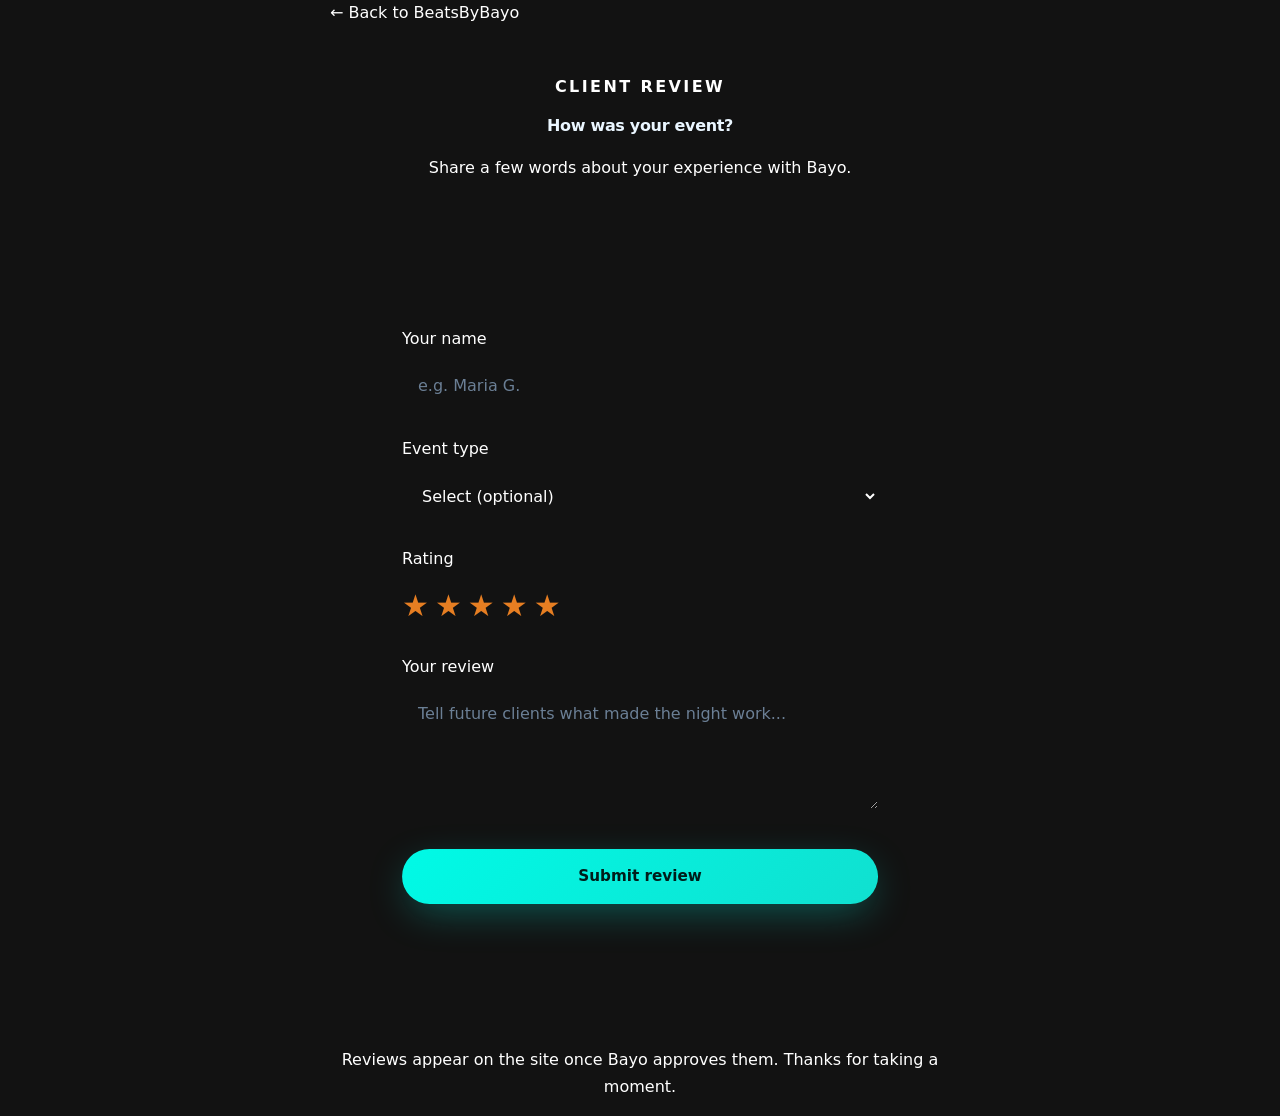
<file: static/review.html>
<!DOCTYPE html>
<html lang="en">
<head>
  <meta charset="UTF-8" />
  <meta name="viewport" content="width=device-width, initial-scale=1.0" />
  <title>Leave a Review · BeatsByBayo</title>
  <link rel="stylesheet" href="styles.css" />
  <style>
    body { background: var(--color-bg); color: var(--color-text); }
    .review-wrap { max-width: 620px; margin: 0 auto; padding: var(--space-10) var(--space-5) var(--space-16); }
    .back-link { display: inline-flex; align-items: center; gap: 6px; font-size: var(--text-sm); color: var(--color-text-muted); text-decoration: none; margin-bottom: var(--space-6); }
    .back-link:hover { color: var(--color-accent); }
    .review-head { text-align: center; margin-bottom: var(--space-8); }
    .eyebrow { color: var(--color-accent); font-size: var(--text-xs); letter-spacing: 0.15em; text-transform: uppercase; font-weight: 600; margin-bottom: var(--space-3); }
    h1 { font-family: var(--font-display); font-size: var(--text-2xl); }
    .review-card { background: var(--color-surface); border: 1px solid var(--color-border); border-radius: var(--radius-lg); padding: var(--space-8); box-shadow: var(--shadow-card); }
    .field { margin-bottom: var(--space-5); }
    .field label { display: block; font-size: var(--text-sm); color: var(--color-text-muted); margin-bottom: var(--space-2); }
    .field input, .field select, .field textarea {
      width: 100%; background: var(--color-bg); border: 1px solid var(--color-border); border-radius: var(--radius-sm);
      padding: var(--space-3) var(--space-4); color: var(--color-text); font-size: var(--text-base); font-family: inherit;
    }
    .field textarea { min-height: 120px; resize: vertical; }
    .field input:focus, .field select:focus, .field textarea:focus { outline: 2px solid var(--color-accent); outline-offset: 1px; }
    .stars { display: flex; gap: 6px; font-size: 30px; cursor: pointer; user-select: none; }
    .stars span { color: var(--color-text-faint); transition: color .15s; }
    .stars span.on { color: #e67e22; }
    .honeypot { position: absolute; left: -9999px; width: 1px; height: 1px; opacity: 0; pointer-events: none; }
    .submit-row { margin-top: var(--space-6); }
    .err { color: #e74c3c; font-size: var(--text-sm); margin-top: var(--space-3); min-height: 1.2em; }
    .note { font-size: var(--text-xs); color: var(--color-text-faint); margin-top: var(--space-5); text-align: center; }
    .success { text-align: center; padding: var(--space-10) 0; }
    .success .check { font-size: 56px; color: #2ecc71; line-height: 1; }
    .success h1 { margin-top: var(--space-4); }
  </style>
</head>
<body>
  <div class="review-wrap" id="formView">
    <a class="back-link" href="/">← Back to BeatsByBayo</a>
    <div class="review-head">
      <p class="eyebrow">Client review</p>
      <h1>How was your event?</h1>
      <p style="color:var(--color-text-muted)">Share a few words about your experience with Bayo.</p>
    </div>

    <div class="review-card">
      <form id="reviewForm" novalidate>
        <div class="field">
          <label for="r-name">Your name</label>
          <input type="text" id="r-name" name="name" required placeholder="e.g. Maria G." />
        </div>
        <div class="field">
          <label for="r-event">Event type</label>
          <select id="r-event" name="event_type">
            <option value="">Select (optional)</option>
            <option>Corporate event</option>
            <option>Wedding</option>
            <option>50+ Celebration</option>
            <option>Anniversary</option>
            <option>Other</option>
          </select>
        </div>
        <div class="field">
          <label>Rating</label>
          <div class="stars" id="stars" role="group" aria-label="Star rating">
            <span data-v="1">★</span><span data-v="2">★</span><span data-v="3">★</span><span data-v="4">★</span><span data-v="5">★</span>
          </div>
          <input type="hidden" id="r-rating" name="rating" value="5" />
        </div>
        <div class="field">
          <label for="r-text">Your review</label>
          <textarea id="r-text" name="testimonial" required placeholder="Tell future clients what made the night work..."></textarea>
        </div>
        <input class="honeypot" type="text" name="website" tabindex="-1" autocomplete="off" aria-hidden="true" />
        <div class="submit-row">
          <button type="submit" class="btn btn-primary btn-wide" id="submitBtn">Submit review</button>
        </div>
        <p class="err" id="reviewErr"></p>
      </form>
    </div>
    <p class="note">Reviews appear on the site once Bayo approves them. Thanks for taking a moment.</p>
  </div>

  <div class="review-wrap success" id="successView" hidden>
    <div class="check">✓</div>
    <h1>Thank you</h1>
    <p style="color:var(--color-text-muted)">Your review is in — it'll appear on the site once Bayo approves it.</p>
    <a class="btn btn-primary" href="/" style="margin-top:var(--space-6)">Back to site</a>
  </div>

  <script>
    var API = 'port/8000';
    if (API.indexOf('port/8000') !== -1) { API = ''; }

    var rating = 5;
    var stars = document.querySelectorAll('#stars span');
    function setStars(n) {
      rating = n;
      document.getElementById('r-rating').value = n;
      stars.forEach(function (s, i) { s.classList.toggle('on', i < n); });
    }
    stars.forEach(function (s) {
      s.addEventListener('click', function () { setStars(+s.getAttribute('data-v')); });
      s.addEventListener('mouseenter', function () {
        var v = +s.getAttribute('data-v');
        stars.forEach(function (x, i) { x.classList.toggle('on', i < v); });
      });
    });
    document.getElementById('stars').addEventListener('mouseleave', function () {
      stars.forEach(function (x, i) { x.classList.toggle('on', i < rating); });
    });
    setStars(5);

    document.getElementById('reviewForm').addEventListener('submit', function (e) {
      e.preventDefault();
      var btn = document.getElementById('submitBtn');
      var err = document.getElementById('reviewErr');
      err.textContent = '';
      btn.disabled = true; btn.textContent = 'Sending…';
      var data = {
        name: document.getElementById('r-name').value,
        event_type: document.getElementById('r-event').value,
        rating: parseInt(document.getElementById('r-rating').value, 10) || 5,
        testimonial: document.getElementById('r-text').value,
        website: document.querySelector('input[name=website]').value
      };
      fetch(API + '/api/testimonials', {
        method: 'POST',
        headers: { 'Content-Type': 'application/json' },
        body: JSON.stringify(data)
      }).then(function (r) { return r.json().then(function (d) { return { s: r.status, d: d }; }); })
        .then(function (res) {
          if (res.s === 200 && res.d.ok) {
            document.getElementById('formView').hidden = true;
            document.getElementById('successView').hidden = false;
            window.scrollTo(0, 0);
          } else {
            throw new Error((res.d && res.d.detail) || 'Could not submit. Please try again.');
          }
        }).catch(function (ex) {
          err.textContent = ex.message || 'Something went wrong. Please try again.';
          btn.disabled = false; btn.textContent = 'Submit review';
        });
    });
  </script>
</body>
</html>
</file>
<file: static/styles.css>
/* ==============================================================
   BeatsByBayo — Cyan/Orange DJ redesign (v3)
   Logo palette: #00FAE6 cyan, #F56E2E orange, navy #0A141E.
   Native form controls, inline quote panels, dropdown CTAs,
   more DJ motion art.
   ============================================================== */

:root{
  --ink:            #050b12;
  --navy:           #0a141e;
  --navy-2:         #101e2a;
  --navy-3:         #17273a;
  --surface-0:      #0a141e;
  --surface-1:      #0f1c2a;
  --surface-2:      #17273a;
  --surface-soft:   #0d1826;

  --text:           #eaf6ff;
  --text-dim:       #94a8bd;
  --text-mute:      #6b7f95;

  --cyan:           #00fae6;
  --cyan-2:         #33fff0;
  --cyan-glow:      rgba(0,250,230,.55);
  --cyan-soft:      rgba(0,250,230,.08);
  --orange:         #f56e2e;
  --orange-2:       #ff8a4d;

  --font-sans: "General Sans", ui-sans-serif, system-ui, -apple-system, "Segoe UI", Roboto, Arial, sans-serif;
  --font-display: "Space Grotesk", var(--font-sans);

  --fs-xs:  .78rem; --fs-sm:  .88rem; --fs-md: 1rem; --fs-lg: 1.125rem;
  --fs-xl:  1.35rem; --fs-2xl: 1.75rem; --fs-3xl: 2.3rem;
  --fs-hero: clamp(2.6rem, 5.6vw, 4.6rem);

  --space-1:4px; --space-2:8px; --space-3:12px; --space-4:16px;
  --space-5:24px; --space-6:32px; --space-7:48px; --space-8:72px; --space-9:112px;

  --radius:14px; --radius-lg:22px; --radius-pill:999px;
  --shadow-md: 0 18px 50px -18px rgba(0,0,0,.6);
  --shadow-cyan: 0 12px 40px -8px rgba(0,250,230,.35);
  --shadow-orange: 0 12px 40px -10px rgba(245,110,46,.35);
  --ease: cubic-bezier(.2,.7,.2,1);

  color-scheme: dark;
}

*, *::before, *::after { box-sizing: border-box; }
html { scroll-behavior: smooth; -webkit-text-size-adjust: 100%; }
body{
  margin:0; font-family: var(--font-sans); color: var(--text);
  background: var(--bg, var(--ink)); font-size: var(--fs-md);
  line-height: 1.65; -webkit-font-smoothing: antialiased; overflow-x: hidden;
}
img, svg { display:block; max-width:100%; }
a{ color:inherit; text-decoration:none; transition: color .18s var(--ease); }
a:hover{ color: var(--cyan); }
:focus-visible{ outline: 2px solid var(--cyan); outline-offset: 3px; border-radius: 4px; }
button{ font:inherit; cursor:pointer; }

.container{ max-width:1200px; margin:0 auto; padding:0 24px; }
.narrow{ max-width:720px; margin:0 auto; }
.center{ text-align:center; }

/* Typography */
.display, .section-title, h1, h2, h3 {
  font-family: var(--font-display); color: var(--text);
  letter-spacing:-.02em; font-weight:700; margin:0 0 .35em;
}
.display{ font-size: var(--fs-hero); line-height:1.06; letter-spacing:-.03em; }
.section-title{ font-size: clamp(1.9rem,3.4vw,2.7rem); line-height:1.12; }
.section-title.light{ color: var(--text); }
.section-lead{ font-size: var(--fs-lg); color: var(--text-dim); max-width:62ch; }
.section-lead.light{ color: rgba(234,246,255,.78); }
.center .section-lead{ margin-left:auto; margin-right:auto; }
.lead{ font-size: var(--fs-lg); color: var(--text-dim); max-width:46ch; line-height:1.55; }
.kicker{
  font-family: var(--font-display); text-transform:uppercase; letter-spacing:.22em;
  font-weight:600; font-size:.78rem; color: var(--cyan);
  margin:0 0 var(--space-4); display:inline-flex; align-items:center; gap:8px;
}
.kicker.light{ color: var(--cyan-2); }
.cyan{ color: var(--cyan); }
.cyan-gradient{
  background: linear-gradient(90deg, var(--cyan) 0%, var(--cyan-2) 40%, var(--orange-2) 100%);
  -webkit-background-clip:text; background-clip:text; -webkit-text-fill-color:transparent;
}

/* Buttons */
.btn{
  display:inline-flex; align-items:center; justify-content:center; gap:8px;
  padding:14px 22px; border-radius: var(--radius-pill);
  font-family: var(--font-display); font-weight:600; font-size:.95rem;
  border:1px solid transparent; white-space:nowrap;
  transition: transform .18s var(--ease), box-shadow .2s var(--ease),
              background .2s var(--ease), color .2s var(--ease), border-color .2s var(--ease);
}
.btn-sm{ padding:10px 18px; font-size:.88rem; }
.btn-xs{ padding:6px 12px; font-size:.76rem; border-radius: var(--radius-pill); white-space:nowrap; }
.mobile-cta-group{ display:none; align-items:center; gap:6px; }
.btn-wide{ width:100%; }
.btn-primary{ background: linear-gradient(135deg, var(--cyan) 0%, #10e0d0 100%); color:#001d1a; box-shadow: var(--shadow-cyan); }
.btn-primary:hover{ transform: translateY(-2px); color:#001d1a; box-shadow:0 18px 50px -10px rgba(0,250,230,.6); }
.btn-secondary{ background: linear-gradient(135deg, var(--orange) 0%, var(--orange-2) 100%); color:#1a0a00; box-shadow: var(--shadow-orange); }
.btn-secondary:hover{ transform: translateY(-2px); color:#1a0a00; }
.btn-outline{ background:transparent; color: var(--text); border-color: rgba(0,250,230,.32); }
.btn-outline:hover{ border-color: var(--cyan); color: var(--cyan); }

/* Header */
.site-header{ position:sticky; top:0; z-index:60; background:#070d15;
  border-bottom:1px solid rgba(0,250,230,.1); box-shadow:0 1px 0 rgba(0,0,0,.4); }
.header-inner{ max-width:1280px; margin:0 auto; padding:12px 24px; display:flex; align-items:center; gap:24px; }
.brand{ display:inline-flex; align-items:center; gap:12px; }
.brand-logo{ width:46px; height:46px; border-radius:12px; border:1px solid rgba(0,250,230,.25);
  box-shadow:0 0 24px -10px rgba(0,250,230,.6); object-fit:cover; flex-shrink:0; }
.brand-text{ display:inline-flex; flex-direction:column; line-height:1.1; }
.brand-text strong{ font-family: var(--font-display); font-weight:700; font-size:1.05rem; color: var(--text); }
.brand-text small{ font-size:.7rem; text-transform:uppercase; letter-spacing:.18em; color: var(--text-mute); }
.header-nav{ margin-left:auto; }
.header-nav ul{ display:flex; gap:6px; margin:0; padding:0; list-style:none; }
.header-nav a{ padding:10px 14px; border-radius: var(--radius-pill); font-size:.92rem; color: var(--text-dim); font-family: var(--font-display); font-weight:500; }
.header-nav a:hover{ color: var(--cyan); background: var(--cyan-soft); }
.header-cta{ display:flex; align-items:center; gap:10px; }
.phone-pill{ display:inline-flex; align-items:center; gap:8px; padding:9px 16px 9px 12px; border-radius: var(--radius-pill);
  border:1px solid rgba(0,250,230,.25); background: rgba(0,250,230,.05); font-size:.88rem; font-family: var(--font-display); font-weight:500; color: var(--text); }
.phone-pill:hover{ color: var(--cyan); border-color: var(--cyan); }
.phone-pill svg{ color: var(--cyan); }
.menu-toggle{ display:none; width:44px; height:44px; border-radius:50%; border:1px solid rgba(0,250,230,.28);
  background: rgba(0,250,230,.05); padding:0; flex-direction:column; justify-content:center; align-items:center; gap:5px; }
.menu-toggle span{ display:block; width:20px; height:2px; background: var(--cyan); border-radius:2px; }

.mobile-menu{ position:fixed; inset:0; z-index:80; background: linear-gradient(180deg, var(--navy) 0%, var(--ink) 100%);
  display:flex; flex-direction:column; justify-content:center; align-items:center; gap:12px; padding:24px;
  transform: translateY(-102%); transition: transform .3s var(--ease); }
.mobile-menu.open{ transform: translateY(0); }
.mobile-menu-close{ position:absolute; top:20px; right:20px; width:44px; height:44px; border-radius:50%;
  background: rgba(0,250,230,.08); border:1px solid rgba(0,250,230,.25); color: var(--cyan);
  display:flex; align-items:center; justify-content:center; }
.mobile-menu nav ul{ list-style:none; margin:0; padding:0; display:flex; flex-direction:column; gap:4px; align-items:center; }
.mobile-link{ display:inline-block; padding:12px 22px; border-radius: var(--radius-pill);
  font-family: var(--font-display); font-weight:600; font-size:1.5rem; color: var(--text); }
.mobile-link:hover{ color: var(--cyan); }
.mobile-link-cta{ margin-top:12px; background: var(--cyan); color:#001d1a !important; padding:14px 26px; }
.mobile-menu-call{ position:absolute; bottom:32px; font-family: var(--font-display); font-weight:600; color: var(--cyan); font-size:1.1rem; letter-spacing:.05em; }

/* ==============================================================
   HERO
   ============================================================== */
.hero{ position:relative; min-height:92vh; background: radial-gradient(ellipse at 50% 30%, #0f1c2a 0%, var(--navy) 55%, var(--ink) 100%);
  overflow:hidden; isolation:isolate; padding:100px 0 140px; }
.hero-bg{ position:absolute; inset:0; z-index:1; pointer-events:none; }
.hero-grid{ position:absolute; inset:0; width:100%; height:100%; opacity:.55; }
.glow{ position:absolute; border-radius:50%; filter:blur(80px); animation: floatGlow 12s ease-in-out infinite; }
.glow-cyan{ background: var(--cyan); width:480px; height:480px; top:-120px; left:-140px; opacity:.28; }
.glow-orange{ background: var(--orange); width:420px; height:420px; bottom:-100px; right:-80px; opacity:.22; animation-delay:-4s; }
@keyframes floatGlow{ 0%,100%{ transform:translate(0,0) scale(1);} 50%{ transform:translate(30px,-20px) scale(1.08);} }

.eq{ display:flex; align-items:flex-end; gap:6px; height:60px; width:min(560px,78%); opacity:.5; }
.eq-hero{ position:absolute; left:50%; bottom:90px; transform:translateX(-50%); }
.eq span{ flex:1; background: linear-gradient(180deg, var(--cyan) 0%, rgba(0,250,230,.15) 100%);
  border-radius:3px; animation: eqBounce 1.4s ease-in-out infinite; transform-origin:bottom; }
.eq span:nth-child(1){animation-delay:-.1s}.eq span:nth-child(2){animation-delay:-.3s}
.eq span:nth-child(3){animation-delay:-.5s}.eq span:nth-child(4){animation-delay:-.2s}
.eq span:nth-child(5){animation-delay:-.7s}.eq span:nth-child(6){animation-delay:-.4s}
.eq span:nth-child(7){animation-delay:-.9s}.eq span:nth-child(8){animation-delay:-.15s}
.eq span:nth-child(9){animation-delay:-.55s}.eq span:nth-child(10){animation-delay:-.35s}
.eq span:nth-child(11){animation-delay:-.8s}.eq span:nth-child(12){animation-delay:-.25s}
.eq span:nth-child(13){animation-delay:-.6s}.eq span:nth-child(14){animation-delay:-.45s}
.eq span:nth-child(15){animation-delay:-.75s}.eq span:nth-child(16){animation-delay:-.2s}
.eq span:nth-child(17){animation-delay:-.5s}.eq span:nth-child(18){animation-delay:-.85s}
.eq span:nth-child(19){animation-delay:-.3s}.eq span:nth-child(20){animation-delay:-.65s}
@keyframes eqBounce{ 0%,100%{ transform:scaleY(.35);} 50%{ transform:scaleY(1);} }
@media (prefers-reduced-motion: reduce){ .eq span{ animation:none; transform:scaleY(.6);} .glow{ animation:none; } }

.hero-wave{ position:absolute; bottom:-1px; left:0; right:0; width:100%; height:80px; z-index:3; }

.hero-inner{ position:relative; z-index:4; max-width:1200px; margin:0 auto; padding:0 24px;
  display:grid; grid-template-columns: 1.15fr .85fr; gap:48px; align-items:center; }
.hero-copy .kicker{ display:inline-flex; align-items:center; gap:8px; padding:6px 16px; border-radius: var(--radius-pill);
  border:1px solid rgba(0,250,230,.22); background: rgba(0,250,230,.06); margin-bottom:22px; }
.live-dot{ display:inline-block; width:8px; height:8px; border-radius:50%; background: var(--cyan);
  box-shadow:0 0 12px var(--cyan-glow); animation: livePulse 1.6s ease-in-out infinite; }
@keyframes livePulse{ 0%,100%{opacity:1} 50%{opacity:.35} }
.hero-checks{ display:flex; flex-wrap:wrap; gap:20px 28px; margin:28px 0 0; padding:0; list-style:none; }
.hero-checks li{ display:flex; align-items:center; gap:8px; font-size:.95rem; color: var(--text-dim); font-family: var(--font-display); font-weight:500; }
.hero-checks li::before{ content:""; width:8px; height:8px; background: var(--cyan); border-radius:2px;
  box-shadow:0 0 10px var(--cyan-glow); transform:rotate(45deg); }

/* ==============================================================
   Hero dropdown CTAs
   ============================================================== */
.hero-dd-row{ display:flex; gap:12px; margin:28px 0; flex-wrap:wrap; }
.dropdown{ position:relative; }
.dd-btn svg{ transition: transform .25s var(--ease); }
.dropdown.is-open .dd-btn svg{ transform: rotate(180deg); }
.dd-menu{
  position:absolute; top:calc(100% + 10px); left:0; z-index:30;
  min-width:260px; max-height:0; overflow:hidden; opacity:0;
  background: linear-gradient(180deg, var(--navy-3) 0%, var(--navy-2) 100%);
  border:1px solid rgba(0,250,230,.22); border-radius: var(--radius-lg);
  box-shadow: var(--shadow-md);
  transition: max-height .3s var(--ease), opacity .2s var(--ease), transform .25s var(--ease);
  transform: translateY(-8px); padding:6px;
}
.dropdown.is-open .dd-menu{ max-height:520px; opacity:1; transform: translateY(0); }
.dd-menu li{ list-style:none; }
.dd-menu button{
  width:100%; text-align:left; display:flex; align-items:center; justify-content:space-between; gap:8px;
  padding:11px 14px; border:none; background:transparent; color: var(--text);
  border-radius:10px; font-family: var(--font-display); font-size:.92rem; font-weight:500;
  transition: background .15s var(--ease), color .15s var(--ease);
}
.dd-menu button:hover{ background: rgba(0,250,230,.1); color: var(--cyan); }
.dd-menu button::after{ content:"→"; opacity:0; transition: opacity .15s var(--ease), transform .15s var(--ease); }
.dd-menu button:hover::after{ opacity:1; transform: translateX(3px); }

/* ==============================================================
   Form fields — NATIVE controls (no appearance:none)
   ============================================================== */
.field{ display:block; margin-bottom:14px; position:relative; }
.field-label{
  display:block; font-family: var(--font-display); font-size:.78rem;
  color: var(--text-dim); margin-bottom:6px; text-transform:uppercase; letter-spacing:.1em; font-weight:600;
}
.field input,
.field select,
.field textarea{
  width:100%; min-height:52px; padding:13px 16px; font:inherit; font-size:1rem; color: var(--text);
  background:#0a1620; border:1px solid rgba(0,250,230,.18); border-radius:12px; outline:none;
  transition: border-color .2s var(--ease), box-shadow .2s var(--ease);
  font-family: var(--font-sans);
  /* NATIVE: keep default appearance so dropdown arrows + date pickers always work */
}
.field select{ padding-right:38px; cursor:pointer; }
.field textarea{ min-height:108px; resize:vertical; padding-top:13px; }
.field input::placeholder, .field textarea::placeholder{ color: var(--text-mute); }
.field input:focus, .field select:focus, .field textarea:focus{
  border-color: var(--cyan); box-shadow:0 0 0 3px rgba(0,250,230,.15);
}
/* Native select option list (dark) */
.field select option{ background:#0f1c2a; color: var(--text); }
/* Date input: ensure dark scheme + visible indicator */
.field input[type="date"]{ color-scheme: dark; }
.field input[type="date"]::-webkit-calendar-picker-indicator{ filter: invert(.5) sepia(1) saturate(5) hue-rotate(140deg); cursor:pointer; }

.hp-field{ position:absolute; left:-9999px; top:-9999px; height:0; width:0; opacity:0; pointer-events:none; }

/* ===== Custom dropdown menus (visible option lists — work in every browser) ===== */
.dd-native-hidden{ position:absolute !important; width:1px; height:1px; opacity:0; pointer-events:none; overflow:hidden; }
.custom-dd{ position:relative; width:100%; }
.custom-dd-btn{
  display:flex; align-items:center; gap:10px; width:100%; min-height:52px; padding:13px 16px;
  font:inherit; font-size:1rem; color: var(--text); background:#0a1620;
  border:1px solid rgba(0,250,230,.18); border-radius:12px; cursor:pointer; text-align:left;
  font-family: var(--font-sans);
  transition: border-color .2s var(--ease), box-shadow .2s var(--ease);
}
.custom-dd-btn:hover{ border-color: rgba(0,250,230,.4); }
.custom-dd-btn.is-open,
.custom-dd-btn:focus-visible{ border-color: var(--cyan); box-shadow:0 0 0 3px rgba(0,250,230,.15); outline:none; }
.custom-dd-val{ flex:1; overflow:hidden; text-overflow:ellipsis; white-space:nowrap; }
.custom-dd-val.is-placeholder{ color: var(--text-mute); }
.custom-dd-chev{ flex:none; display:inline-flex; transition: transform .25s var(--ease); }
.custom-dd.is-open .custom-dd-chev{ transform: rotate(180deg); }
.custom-dd-list{
  position:absolute; top:calc(100% + 6px); left:0; right:0; z-index:80;
  list-style:none; margin:0; padding:6px; max-height:264px; overflow-y:auto;
  background:#0f1c2a; border:1px solid rgba(0,250,230,.24); border-radius:12px;
  box-shadow:0 18px 48px -12px rgba(0,0,0,.7); display:none;
}
.custom-dd.is-open .custom-dd-list{ display:block; }
.custom-dd-list li{
  padding:11px 14px; font-size:.95rem; color: var(--text); cursor:pointer; border-radius:8px;
  display:flex; align-items:center; justify-content:space-between; gap:8px;
}
.custom-dd-list li:hover{ background: rgba(0,250,230,.1); color: var(--cyan); }
.custom-dd-list li.is-disabled{ color: var(--text-mute); cursor:default; }
.custom-dd-list li.is-disabled:hover{ background:none; color: var(--text-mute); }
.custom-dd-list li.is-selected{ background: rgba(0,250,230,.14); color: var(--cyan); }
.custom-dd-list li .dd-tick{ opacity:0; font-weight:700; }
.custom-dd-list li.is-selected .dd-tick{ opacity:1; }
.date-other-input{
  width:100%; min-height:48px; margin-top:8px; padding:11px 14px; font:inherit; font-size:.95rem;
  color: var(--text); background:#0a1620; border:1px solid rgba(0,250,230,.3); border-radius:10px; display:none;
}
.date-other-input.is-shown{ display:block; }

/* ==============================================================
   Inline quote panel (reusable)
   ============================================================== */
.inline-slot{ width:100%; scroll-margin-top:90px; }
.inline-slot:empty{ display:none; }
.inline-panel{
  scroll-margin-top:90px;
  background: linear-gradient(180deg, rgba(23,39,58,.92) 0%, rgba(15,28,42,.95) 100%);
  border:1px solid rgba(0,250,230,.24); border-radius: var(--radius-lg);
  padding:28px; box-shadow: var(--shadow-md), 0 0 60px -30px rgba(0,250,230,.5);
  position:relative; animation: panelIn .35s var(--ease);
}
@keyframes panelIn{ from{ opacity:0; transform: translateY(12px);} to{ opacity:1; transform:none;} }
.inline-panel::before{ content:""; position:absolute; inset:-1px; border-radius:inherit; padding:1px;
  background: linear-gradient(135deg, rgba(0,250,230,.5) 0%, transparent 30%, transparent 70%, rgba(245,110,46,.4) 100%);
  -webkit-mask: linear-gradient(#000,#000) content-box, linear-gradient(#000,#000);
  -webkit-mask-composite:xor; mask-composite:exclude; pointer-events:none; }
.inline-head{ display:flex; align-items:center; justify-content:space-between; margin-bottom:6px; }
.inline-sub{ font-size:.88rem; color: var(--text-mute); margin:0 0 18px; }
.inline-close{ width:34px; height:34px; border-radius:50%; border:1px solid rgba(0,250,230,.2);
  background: rgba(0,250,230,.06); color: var(--cyan); display:flex; align-items:center; justify-content:center; }
.inline-close:hover{ background: rgba(0,250,230,.15); }
.inline-success{ background: rgba(0,250,230,.1); color: var(--cyan); padding:14px 16px; border-radius:12px;
  margin:14px 0 0; border:1px solid rgba(0,250,230,.3); font-family: var(--font-display); font-weight:500; }
.inline-slot-hero .inline-panel{ max-width:440px; margin-left:auto; }

/* Slot within sections: full width card */
.inline-slot-section:empty{ display:none; }
.inline-slot-section{ margin-top:28px; }
.inline-slot-section .inline-panel{ max-width:680px; margin:0 auto; }

/* ==============================================================
   Proof strip
   ============================================================== */
.proof{ background: var(--surface-1); padding:40px 0; border-top:1px solid rgba(0,250,230,.08);
  border-bottom:1px solid rgba(0,250,230,.08); position:relative; z-index:5; }
.proof-grid{ list-style:none; margin:0; padding:0; display:grid; grid-template-columns:repeat(4,1fr); gap:24px; text-align:center; }
.proof-grid li{ display:flex; flex-direction:column; gap:4px; }
.proof-grid strong{ font-family: var(--font-display); font-size:1.6rem; color: var(--cyan); font-weight:700; }
.proof-grid span{ font-size:.82rem; color: var(--text-dim); text-transform:uppercase; letter-spacing:.1em; }

/* Waveform marquee */
.wave-marquee{ background: var(--surface-0); border-top:1px solid rgba(0,250,230,.06); border-bottom:1px solid rgba(0,250,230,.06);
  overflow:hidden; height:64px; display:flex; align-items:center; }
.wave-track{ display:flex; gap:0; width:200%; animation: waveScroll 18s linear infinite; }
.wave-track svg{ width:50%; height:48px; flex-shrink:0; }
@keyframes waveScroll{ to{ transform: translateX(-50%);} }
@media (prefers-reduced-motion: reduce){ .wave-track{ animation:none; } }

/* Sections */
.section{ padding:96px 0; background: var(--ink); position:relative; scroll-margin-top:80px; }
.section-soft{ background: var(--surface-0); }
.section-dark{ background: linear-gradient(180deg, var(--ink) 0%, var(--navy) 100%); }
.section-head{ margin-bottom:48px; }
.section-head.center{ text-align:center; }

/* About + Vinyl */
.about-grid{ display:grid; grid-template-columns:1fr 1.2fr; gap:64px; align-items:center; }
.about-visual{ display:flex; flex-direction:column; align-items:center; gap:20px; }
.about-visual img{ width:100%; max-width:420px; aspect-ratio:4/5; object-fit:cover; border-radius:20px;
  border:1px solid rgba(0,250,230,.22); box-shadow:0 40px 80px -30px rgba(0,0,0,.8), 0 0 60px -20px rgba(0,250,230,.3); }
.vinyl{ width:min(380px,100%); aspect-ratio:1/1; position:relative; border-radius:50%;
  background: radial-gradient(circle at 50% 50%, #0d1826 0%, #050b12 100%);
  box-shadow: 0 40px 80px -30px rgba(0,0,0,.7), 0 0 0 2px rgba(0,250,230,.15), 0 0 80px -20px rgba(0,250,230,.35);
  overflow:hidden; animation: spin 22s linear infinite; }
@keyframes spin{ to{ transform:rotate(360deg);} }
@media (prefers-reduced-motion: reduce){ .vinyl{ animation:none; } }
.vinyl-ring{ position:absolute; inset:0; border-radius:50%; border:1px solid rgba(0,250,230,.1); }
.vinyl-ring-1{ inset:12%; border-color: rgba(0,250,230,.14); }
.vinyl-ring-2{ inset:22%; border-color: rgba(245,110,46,.18); }
.vinyl-ring-3{ inset:32%; border-color: rgba(0,250,230,.2); }
.vinyl-label{ position:absolute; inset:38%; border-radius:50%;
  background: linear-gradient(135deg, var(--cyan) 0%, #0ccdbc 100%); color:#001d1a;
  display:flex; flex-direction:column; align-items:center; justify-content:center; text-align:center;
  font-family: var(--font-display); font-weight:700;
  box-shadow: 0 0 30px -10px rgba(0,250,230,.6), 0 0 0 4px rgba(5,11,18,.9); }
.vinyl-label span{ font-size:.82rem; letter-spacing:.1em; }
.vinyl-label span:last-child{ color: var(--orange); font-size:.68rem; }
.vinyl-label::after{ content:""; position:absolute; width:8px; height:8px; border-radius:50%; background: var(--ink); box-shadow:0 0 0 2px rgba(0,250,230,.4); }
.vinyl-shine{ position:absolute; inset:0; border-radius:50%; pointer-events:none;
  background: conic-gradient(from 0deg, transparent 0%, rgba(0,250,230,.1) 20%, transparent 40%, transparent 60%, rgba(245,110,46,.08) 80%, transparent 100%);
  mix-blend-mode: screen; }
.vinyl-arm{ position:absolute; top:-8%; right:-12%; width:46%; height:60%;
  background: linear-gradient(90deg, #4a5a6a 0%, #2a3a4a 100%); border-radius:6px;
  transform: rotate(28deg); transform-origin: top right;
  box-shadow: 0 6px 20px rgba(0,0,0,.5); z-index:5; }
.vinyl-arm::after{ content:""; position:absolute; bottom:-8px; right:-8px; width:18px; height:18px; border-radius:50%;
  background: var(--cyan); box-shadow:0 0 12px var(--cyan-glow); }
.visual-caption{ font-family: var(--font-display); font-size:.8rem; color: var(--text-mute); text-transform:uppercase; letter-spacing:.18em; }
.about-copy p{ margin:0 0 16px; color: var(--text-dim); }
.values{ list-style:none; margin:20px 0; padding:0; display:grid; gap:12px; }
.values li{ display:flex; align-items:center; gap:12px; font-size:.96rem; color: var(--text); }
.v-dot{ width:6px; height:6px; border-radius:50%; background: var(--cyan); box-shadow:0 0 10px var(--cyan-glow); flex-shrink:0; }

/* Event cards (buttons) */
.event-cards{ display:grid; grid-template-columns:repeat(3,1fr); gap:20px; }
.event-card{ position:relative; padding:40px 28px 32px; text-align:left;
  background: linear-gradient(180deg, var(--surface-2) 0%, var(--surface-1) 100%);
  border:1px solid rgba(0,250,230,.1); border-radius: var(--radius-lg); color: var(--text);
  transition: transform .28s var(--ease), border-color .3s var(--ease), box-shadow .3s var(--ease); overflow:hidden; }
.event-card::before{ content:""; position:absolute; top:0; left:0; right:0; height:3px;
  background: linear-gradient(90deg, var(--cyan) 0%, var(--orange) 100%); opacity:0; transition: opacity .3s var(--ease); }
.event-card:hover, .event-card:focus-visible{ transform: translateY(-8px); border-color: rgba(0,250,230,.4);
  box-shadow:0 30px 60px -30px rgba(0,250,230,.35); }
.event-card:hover::before, .event-card:focus-visible::before{ opacity:1; }
.event-card.is-active{ border-color: var(--cyan); box-shadow:0 0 0 2px rgba(0,250,230,.4), 0 30px 60px -30px rgba(0,250,230,.5); }
.event-card.is-active::before{ opacity:1; }
.event-icon{ color: var(--cyan); margin-bottom:14px; }
.event-card:hover .event-icon{ color: var(--orange-2); transition: color .3s var(--ease); }
.event-num{ position:absolute; top:24px; right:24px; font-family: var(--font-display); font-size:.8rem; color: var(--text-mute); letter-spacing:.1em; }
.event-card h3{ font-size:1.4rem; margin:0 0 10px; color: var(--text); }
.event-card p{ font-size:.95rem; color: var(--text-dim); margin:0 0 20px; line-height:1.55; }
.event-cta{ font-family: var(--font-display); font-weight:600; font-size:.88rem; color: var(--cyan); display:inline-flex; align-items:center; gap:6px; transition: gap .2s var(--ease); }
.event-card:hover .event-cta{ gap:10px; }

/* Packages */
.pkg-compare{ display:grid; grid-template-columns:repeat(3,1fr); gap:20px; align-items:stretch; margin-top:12px; }
.pkg-col{ padding:40px 28px; border:1px solid rgba(0,250,230,.12); border-radius: var(--radius-lg);
  background: var(--surface-1); display:flex; flex-direction:column; position:relative;
  transition: transform .3s var(--ease), border-color .3s var(--ease); }
.pkg-col:hover{ transform: translateY(-4px); border-color: rgba(0,250,230,.3); }
.pkg-featured{ background: linear-gradient(180deg, #17273a 0%, #0f1c2a 100%); border:1px solid rgba(0,250,230,.5);
  transform: translateY(-16px) scale(1.02); box-shadow:0 30px 60px -30px rgba(0,250,230,.4); z-index:2; }
.pkg-featured:hover{ transform: translateY(-22px) scale(1.02); }
.pkg-ribbon{ position:absolute; top:-14px; left:50%; transform:translateX(-50%);
  background: linear-gradient(135deg, var(--cyan) 0%, var(--orange-2) 100%); color:#001d1a;
  padding:6px 18px; border-radius: var(--radius-pill); font-family: var(--font-display); font-size:.72rem; font-weight:700;
  text-transform:uppercase; letter-spacing:.12em; white-space:nowrap; }
.pkg-name{ font-family: var(--font-display); font-size:1.5rem; font-weight:700; color: var(--text); margin:0 0 6px; }
.pkg-hours{ font-size:.88rem; color: var(--text-dim); margin:0 0 4px; }
.pkg-quote{ font-family: var(--font-display); font-size:.8rem; font-weight:600; color: var(--cyan); text-transform:uppercase; letter-spacing:.12em; margin:0 0 20px; }
.pkg-list{ list-style:none; margin:0 0 28px; padding:20px 0 0; border-top:1px solid rgba(0,250,230,.1); display:grid; gap:10px; flex:1; }
.pkg-list li{ display:flex; align-items:center; gap:10px; font-size:.94rem; color: var(--text); }
.pkg-list li::before{ content:""; width:16px; height:16px; border-radius:50%; background: rgba(0,250,230,.15);
  background-image: url("data:image/svg+xml;utf8,<svg xmlns='http://www.w3.org/2000/svg' viewBox='0 0 24 24' fill='none' stroke='%2300fae6' stroke-width='3' stroke-linecap='round' stroke-linejoin='round'><polyline points='20 6 9 17 4 12'/></svg>");
  background-size:10px; background-repeat:no-repeat; background-position:center; flex-shrink:0; }
.pkg-list li.pkg-off{ color: var(--text-mute); }
.pkg-list li.pkg-off::before{ background: rgba(255,255,255,.04);
  background-image: url("data:image/svg+xml;utf8,<svg xmlns='http://www.w3.org/2000/svg' viewBox='0 0 24 24' fill='none' stroke='%236b7f95' stroke-width='3' stroke-linecap='round'><line x1='6' y1='12' x2='18' y2='12'/></svg>");
  background-size:10px; background-repeat:no-repeat; background-position:center; }
.pkg-btn{ margin-top:auto; }
.pkg-alt{ margin-top:40px; padding:28px 32px; background: rgba(0,250,230,.04); border:1px dashed rgba(0,250,230,.28);
  border-radius: var(--radius-lg); display:flex; align-items:center; gap:24px; justify-content:space-between; flex-wrap:wrap; }
.pkg-alt-copy{ margin:4px 0 0; color: var(--text-dim); max-width:50ch; }

/* Crossfader divider */
.crossfader{ display:flex; align-items:center; gap:16px; padding:24px 0; background: var(--surface-0); }
.cf-line{ flex:1; height:2px; background: linear-gradient(90deg, transparent 0%, rgba(0,250,230,.3) 50%, transparent 100%); }
.cf-knob{ width:42px; height:42px; border-radius:50%; border:1px solid rgba(0,250,230,.3);
  background: linear-gradient(135deg, var(--navy-3) 0%, var(--navy-2) 100%); position:relative;
  box-shadow: 0 0 20px -6px rgba(0,250,230,.4); animation: cfSlide 6s ease-in-out infinite; }
.cf-knob span{ position:absolute; top:50%; left:50%; transform:translate(-50%,-50%); width:8px; height:8px;
  border-radius:50%; background: var(--cyan); box-shadow:0 0 10px var(--cyan-glow); }
@keyframes cfSlide{ 0%,100%{ transform: translateX(-8px);} 50%{ transform: translateX(8px);} }
@media (prefers-reduced-motion: reduce){ .cf-knob{ animation:none; } }

/* Gallery placeholder */
.gallery-hint{ text-align:center; color: var(--text-mute); font-size:.9rem; margin:-16px 0 24px; }
.gallery-placeholder{ list-style:none; margin:0; padding:0; display:grid;
  grid-template-columns:repeat(3,1fr); grid-template-rows:280px 200px; gap:16px; }
.gallery-placeholder .g-slot:nth-child(1){ grid-column: span 2; grid-row: span 1; }
.gallery-placeholder .g-slot:nth-child(2){ grid-column:3; grid-row:1; }
.gallery-placeholder .g-slot:nth-child(3){ grid-column:1; grid-row:2; }
.gallery-placeholder .g-slot:nth-child(4){ grid-column:2 / span 2; grid-row:2; }
.g-slot{ border-radius: var(--radius-lg);
  background: linear-gradient(135deg, rgba(0,250,230,.03) 0%, rgba(245,110,46,.02) 100%),
    repeating-linear-gradient(45deg, transparent 0px, transparent 12px, rgba(0,250,230,.04) 12px, rgba(0,250,230,.04) 13px);
  border:1px dashed rgba(0,250,230,.22); display:flex; flex-direction:column; align-items:center; justify-content:center; gap:10px;
  color: var(--text-mute); text-align:center; transition: border-color .3s var(--ease), transform .3s var(--ease); }
.g-slot:hover{ border-color: rgba(0,250,230,.5); transform: translateY(-3px); }
.g-glyph{ color: var(--cyan); opacity:.8; padding:18px; border-radius:50%; background: rgba(0,250,230,.06); }
.g-label{ font-family: var(--font-display); font-size:.78rem; color: var(--text-mute); text-transform:uppercase; letter-spacing:.18em; }

/* Reviews */
.reviews-grid{ display:grid; gap:18px; grid-template-columns:repeat(auto-fill, minmax(280px,1fr)); margin-bottom:40px; }
.reviews-empty{ text-align:center; padding:60px 28px; border:1px dashed rgba(0,250,230,.22); border-radius: var(--radius-lg);
  color: var(--text-dim); background: rgba(0,250,230,.02); }
.reviews-empty a{ color: var(--cyan); font-weight:600; }
.reviews-cta{ display:flex; align-items:center; gap:18px; justify-content:center; flex-wrap:wrap; }
.reviews-cta-sub{ color: var(--text-mute); font-size:.88rem; }
.review-card{ padding:26px; background: var(--surface-1); border:1px solid rgba(0,250,230,.12); border-radius: var(--radius-lg); }
.review-card blockquote{ margin:0 0 16px; color: var(--text); font-size:1rem; line-height:1.55; }
.review-meta{ font-family: var(--font-display); font-size:.82rem; color: var(--cyan); }

/* Mixes placeholder */
.mixes-placeholder{ margin-top:32px; padding:56px 32px; background: linear-gradient(180deg, rgba(0,250,230,.03) 0%, transparent 100%);
  border:1px dashed rgba(0,250,230,.28); border-radius: var(--radius-lg); display:flex; flex-direction:column; align-items:center; gap:24px; }
.mix-eq{ display:flex; align-items:flex-end; gap:6px; height:60px; width:200px; }
.mix-eq span{ flex:1; background: linear-gradient(180deg, var(--cyan) 0%, var(--orange) 100%); border-radius:3px; animation: eqBounce 1.5s ease-in-out infinite; }
.mix-eq span:nth-child(1){animation-delay:-.2s}.mix-eq span:nth-child(2){animation-delay:-.5s}
.mix-eq span:nth-child(3){animation-delay:-.1s}.mix-eq span:nth-child(4){animation-delay:-.6s}
.mix-eq span:nth-child(5){animation-delay:-.35s}.mix-eq span:nth-child(6){animation-delay:-.75s}
.mix-eq span:nth-child(7){animation-delay:-.45s}
.mixes-placeholder p{ font-family: var(--font-display); font-size:1.1rem; color: var(--text-dim); margin:0; }

/* VU meter strip */
.vu-strip{ display:flex; align-items:flex-end; gap:5px; height:48px; max-width:760px; margin:0 auto 32px; }
.vu-strip span{ flex:1; background: linear-gradient(180deg, var(--orange) 0%, var(--cyan) 70%); border-radius:3px;
  animation: eqBounce 1.1s ease-in-out infinite; transform-origin:bottom; opacity:.85; }
.vu-strip span:nth-child(1){animation-delay:-.1s}.vu-strip span:nth-child(2){animation-delay:-.4s}
.vu-strip span:nth-child(3){animation-delay:-.7s}.vu-strip span:nth-child(4){animation-delay:-.2s}
.vu-strip span:nth-child(5){animation-delay:-.55s}.vu-strip span:nth-child(6){animation-delay:-.3s}
.vu-strip span:nth-child(7){animation-delay:-.8s}.vu-strip span:nth-child(8){animation-delay:-.45s}
.vu-strip span:nth-child(9){animation-delay:-.15s}.vu-strip span:nth-child(10){animation-delay:-.65s}
.vu-strip span:nth-child(11){animation-delay:-.35s}.vu-strip span:nth-child(12){animation-delay:-.9s}
@media (prefers-reduced-motion: reduce){ .vu-strip span{ animation:none; transform:scaleY(.5);} }

/* Quote form */
.quote-form{ max-width:760px; margin:0 auto; padding:40px; background: rgba(23,39,58,.5);
  border:1px solid rgba(0,250,230,.15); border-radius: var(--radius-lg); backdrop-filter: blur(10px); }
.form-row{ display:grid; grid-template-columns:1fr 1fr; gap:16px; }
.addon-chips{ border:none; padding:0; margin:8px 0 18px; }
.addon-chips legend{ font-family: var(--font-display); font-size:.78rem; color: var(--text-dim); text-transform:uppercase; letter-spacing:.1em; margin-bottom:12px; padding:0; }
.chip-row{ display:flex; flex-wrap:wrap; gap:8px; }
.chip{ display:inline-flex; align-items:center; padding:8px 14px; border-radius: var(--radius-pill);
  background: rgba(0,250,230,.04); border:1px solid rgba(0,250,230,.15); cursor:pointer;
  font-family: var(--font-display); font-size:.85rem; color: var(--text); transition: all .18s var(--ease); }
.chip input{ position:absolute; opacity:0; pointer-events:none; }
.chip:hover{ border-color: rgba(0,250,230,.4); }
.chip:has(input:checked){ background: var(--cyan); color:#001d1a; border-color: var(--cyan); box-shadow:0 0 20px -6px rgba(0,250,230,.55); }
.form-actions{ margin-top:16px; }
.form-success{ background: rgba(0,250,230,.1); color: var(--cyan); padding:14px 18px; border-radius:12px; margin:16px 0 0; border:1px solid rgba(0,250,230,.3); }
.form-fallback{ color: var(--text-mute); font-size:.85rem; margin-top:16px; text-align:center; }
.form-fallback a{ color: var(--cyan); font-weight:600; }

/* Contact band BELOW the form */
.contact-band{ max-width:760px; margin:32px auto 0; padding:28px 32px;
  background: rgba(0,250,230,.04); border:1px solid rgba(0,250,230,.16); border-radius: var(--radius-lg); }
.contact-band-title{ font-family: var(--font-display); font-size:1.1rem; color: var(--text); margin:0 0 18px; text-align:center; }
.contact-list{ list-style:none; margin:0; padding:0; display:grid; grid-template-columns:repeat(2,1fr); gap:12px; }
.contact-list li{ display:flex; flex-direction:column; gap:4px; padding:14px 18px; border:1px solid rgba(0,250,230,.12);
  border-radius:12px; background: rgba(0,250,230,.03); }
.contact-label{ font-family: var(--font-display); font-size:.74rem; color: var(--text-mute); text-transform:uppercase; letter-spacing:.12em; }
.contact-list a{ font-family: var(--font-display); font-weight:500; color: var(--cyan); font-size:.98rem; }

/* Footer */
.footer{ background: var(--ink); padding:56px 0 32px; border-top:1px solid rgba(0,250,230,.08); }
.footer-inner{ display:flex; align-items:center; justify-content:space-between; gap:32px; flex-wrap:wrap; }
.footer-brand{ display:flex; align-items:center; gap:16px; }
.footer-brand img{ width:56px; height:56px; border-radius:12px; border:1px solid rgba(0,250,230,.2); }
.footer-brand strong{ display:block; font-family: var(--font-display); font-weight:700; font-size:1.1rem; color: var(--text); }
.footer-brand span{ color: var(--text-mute); font-size:.88rem; }
.footer-links{ display:flex; flex-wrap:wrap; gap:8px 20px; font-family: var(--font-display); font-size:.9rem; }
.footer-links a{ color: var(--text-dim); }
.footer-links a:hover{ color: var(--cyan); }
.copyright{ max-width:1200px; margin:32px auto 0; padding:0 24px; font-size:.82rem; color: var(--text-mute); text-align:center; }

/* Responsive */
@media (max-width:1024px){
  .hero-inner{ grid-template-columns:1fr; gap:36px; padding:40px 24px 0; }
  .hero{ padding-top:60px; padding-bottom:120px; min-height:auto; }
  .about-grid{ grid-template-columns:1fr; gap:40px; }
  .about-visual{ order:-1; }
  .vinyl{ width:min(320px,100%); }
  .event-cards, .pkg-compare{ grid-template-columns:1fr; }
  .pkg-featured{ transform:none; }
  .pkg-featured:hover{ transform: translateY(-4px); }
  .gallery-placeholder{ grid-template-columns:repeat(2,1fr); grid-template-rows:200px; gap:12px; }
  .gallery-placeholder .g-slot:nth-child(1),.gallery-placeholder .g-slot:nth-child(2),
  .gallery-placeholder .g-slot:nth-child(3),.gallery-placeholder .g-slot:nth-child(4){ grid-column:auto; grid-row:auto; }
  .proof-grid{ grid-template-columns:repeat(2,1fr); gap:20px; }
  .header-nav{ display:none; }
  .menu-toggle{ display:inline-flex; }
  .header-cta > .btn-primary{ display:none; }
  .brand-text small{ display:none; }
  .brand-logo{ width:42px; height:42px; }
}
@media (max-width:720px){
  .section{ padding:72px 0; }
  .container{ padding:0 20px; }
  .display{ font-size: clamp(2.4rem,9vw,3.2rem); }
  .section-title{ font-size: clamp(1.7rem,6vw,2.2rem); }
  .quote-form{ padding:26px 22px; }
  .inline-panel{ padding:24px 20px; }
  .form-row{ grid-template-columns:1fr; }
  .footer-inner{ flex-direction:column; text-align:center; }
  .brand-text{ display:none; }
  .phone-pill{ display:none; }
  .mobile-cta-group{ display:flex; }
  .header-cta{ gap:6px; }
  .header-inner{ padding:10px 14px; gap:8px; }
  .hero{ padding-top:30px; padding-bottom:100px; }
  .eq-hero{ bottom:60px; height:40px; }
  .hero-dd-row .btn{ flex:1; }
  .pkg-alt{ flex-direction:column; align-items:flex-start; }
  .contact-list{ grid-template-columns:1fr; }
  .dd-menu{ min-width:220px; position:static; transform:none; box-shadow:none; border-color:rgba(0,250,230,.16); }
  .dropdown.is-open .dd-menu{ max-height:640px; opacity:1; }
  .dd-menu button{ padding:13px 16px; }
  .hero-dd-row{ flex-direction:column; align-items:stretch; }
  .hero-dd-row .dropdown{ width:100%; }
  .hero-dd-row .dd-btn{ width:100%; }
}
@media (prefers-reduced-motion: reduce){
  *{ animation-duration:.01ms !important; animation-iteration-count:1 !important; transition-duration:.01ms !important; }
}
</file>
